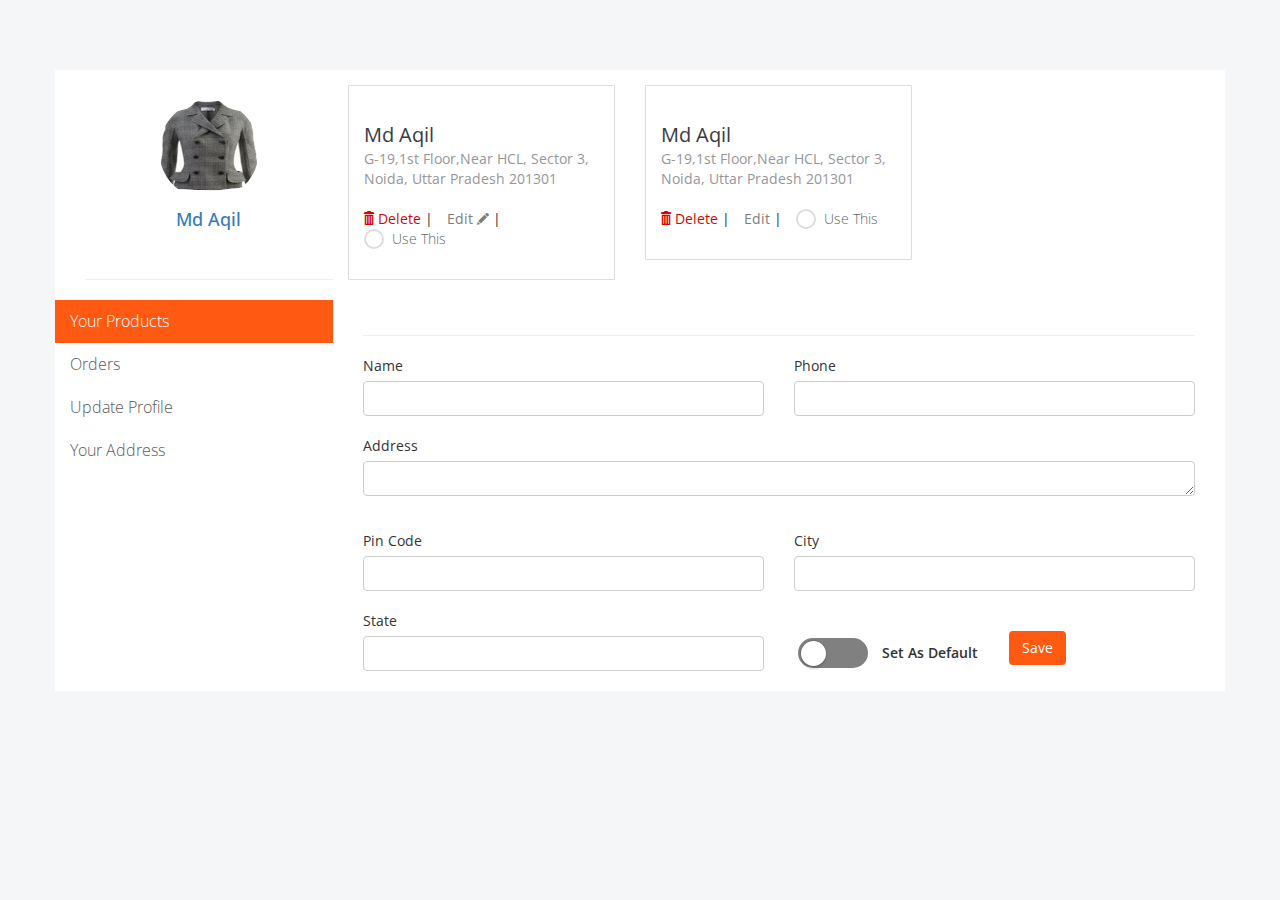
<file: address.html>
<!DOCTYPE html>
<html>
<head>
	<title></title>
	<link href='https://fonts.googleapis.com/css?family=Open+Sans:400,600,700' rel='stylesheet' type='text/css'>

	<link rel="stylesheet" href="css/bootstrap.min.css">
	<link rel="stylesheet" href="aqil-icon/style.css">
	<link rel="stylesheet" href="css/main.css">
</head>
<body>
<h1>&nbsp;</h1>
	
<div class="container" style="background: #fff;">
	<div class="row">
		<aside class="col-md-3 pr0">
			<div class="sidebox">
				<img class="img-circle profile" src="img/produc.png" alt="">
				<h4 class="text-center"><a href="" >Md Aqil</a></h4>
				<br>
				
			<hr>
			<ul class="side-bar">
				<li><a href="admin.html" class="active">Your Products</a></li>
				<li><a href="orders.html">Orders</a></li>
				<li><a href="update-profile.html">Update Profile</a></li>
				<li><a href="address.html">Your Address</a></li>
			</ul>
			</div>
			
		</aside>




		<main class="col-md-9 pl0">

<div class="cd-cart-container empty">
	<a href="#0" class="cd-cart-trigger">
		Cart
		<ul class="count"> <!-- cart items count -->
			<li>0</li>
			<li>0</li>
		</ul> <!-- .count -->
	</a>

	<div class="cd-cart">
		<div class="wrapper">
			<header>
				<h2>Cart</h2>
				<span class="undo">Item removed. <a href="#0">Undo</a></span>
			</header>
			
			<div class="body">
				<ul>
					<!-- products added to the cart will be inserted here using JavaScript -->
				</ul>
			</div>

			<footer>
				<a href="#0" class="checkout btn">Checkout - $<span>0</span></a>
			</footer>
		</div>
	</div> <!-- .cd-cart -->
</div> <!-- cd-cart-container -->
	
			<div class="row addrow">
			<div class="col-md-4">
				<div class="items content">
					<div class="stats">        	
		                <div class="stats-container">
		                    <span class="product_name">Md Aqil</span>    
		                    <p>G-19,1st Floor,Near HCL, Sector 3, Noida, Uttar Pradesh 201301</p>                                            
		                    
		                </div>
		                 <div class="footer-status">
		                      <ul class="list-inline info-pro">
      					      	<li><a href="" class="text-danger"><i class="aqil-icon-trash-f"></i> Delete</a> | </li>
      					      	
      					      	<li><a href="">Edit <small class="aqil-icon-pencil-edit-button"></small> </a>|</li>
      					      	<li>
      					      		<input class="radio-btn" type="radio" id="test2" name="radio-group">
      					      		<label for="test2">Use This</label>
      					      	</li>
      					      </ul>
		                </div>           
		            </div>

				</div>
			</div>
			<div class="col-md-4">
				<div class="items content">
					<div class="stats">        	
		                <div class="stats-container">
		                    <span class="product_name">Md Aqil</span>    
		                    <p>G-19,1st Floor,Near HCL, Sector 3, Noida, Uttar Pradesh 201301</p>                                            
		                    
		                </div>
		                 <div class="footer-status">
		                      <ul class="list-inline info-pro">
      					      	<li><a href="" class="text-danger"><i class="aqil-icon-trash-f"></i> Delete</a> | </li>
      					      	<li><a href=""><small class=""></small> Edit  </a>|</li>
      					      	<li>
      					      		<input class="radio-btn" type="radio" id="test3" name="radio-group">
      					      		<label for="test3">Use This</label>
      					      	</li>
      					      </ul>
		                </div>           
		            </div>

				</div>
			</div>
			</div>

			<div class="form-address">
				<div class="col-md-12">
					<h4>Add New Address</h4>
					<hr class="mt0">
				</div>
				<div class="form-gorup clearfix">
					<div class="col-md-6">
						<label for="">Name</label>
						<input type="text" class="form-control">
					</div>
					<div class="col-md-6">
						<label for="">Phone</label>
						<input type="text" class="form-control">
					</div>

				</div>
				<div class="form-group col-md-12">
					<label for="">Address</label>
					<textarea name="" class="form-control" id="" cols="5"></textarea>
				</div>
				<div class="form-gorup clearfix">
					<div class="col-md-6">
						<label for="">Pin Code</label>
						<input type="text" class="form-control">
					</div>
					<div class="col-md-6">
						<label for="">City</label>
						<input type="text" class="form-control">
					</div>

				</div>
				<div class="form-gorup clearfix">
					<div class="col-md-6">
						<label for="">State</label>
						<input type="text" class="form-control">
					</div>
					<div class="col-md-6 mt20">
						<div class="row">
							<div class="col-md-6">
								<input class="switch" type="checkbox" id="switch" />
								<label for="switch" style="display: inline-block;">Toggle</label>
								<label for="switch" class="sl">Set As Default</label>
							</div>
							<div class="col-md-6">
								<button class="btn btn-theme">Save</button>
							</div>
						</div>
						
					</div>

				</div>
			</div>
		</main>
	</div>
	
</div>

<script src="js/jquery.min.js"></script>
<script src="js/main.js"></script>
<script>
	

	    $('.radio-btn').change(function() {

	        if($(this).prop('checked')) {

	            $(this).parents('.items').addClass('active');

	        } else {
	            $(this).parents('.items').removeClass('active');
	        }
	    });



</script>
</body>
</html>
</file>
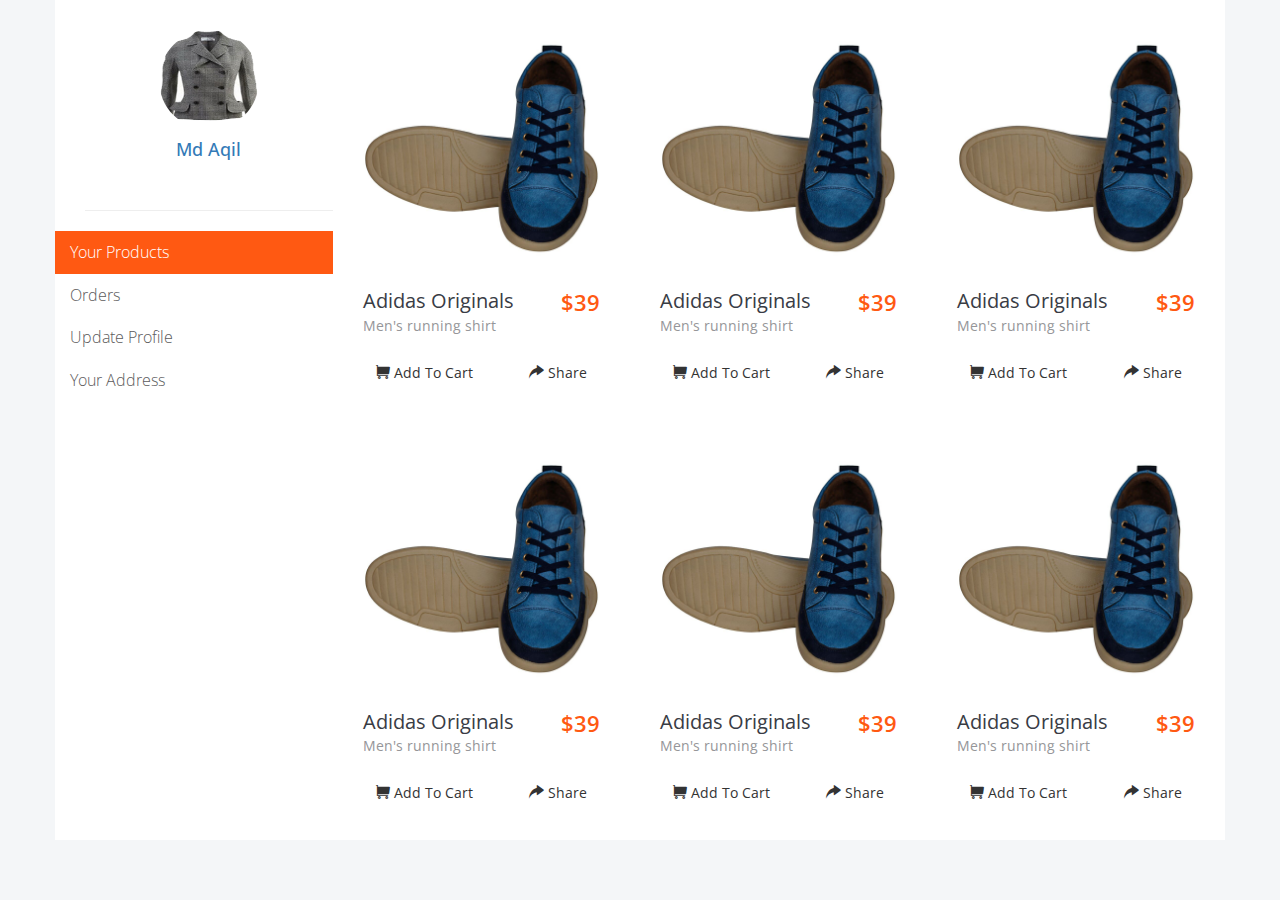
<file: admin.html>
<!DOCTYPE html>
<html>
<head>
	<title></title>
	<link href='https://fonts.googleapis.com/css?family=Open+Sans:400,600,700' rel='stylesheet' type='text/css'>

	<link rel="stylesheet" href="css/bootstrap.min.css">
	<link rel="stylesheet" href="aqil-icon/style.css">
	<link rel="stylesheet" href="css/main.css">
</head>
<body>

	
<div class="container" style="background: #fff;">
	<div class="row">
		<aside class="col-md-3 pr0">
			<div class="sidebox">
				<img class="img-circle profile" src="img/produc.png" alt="">
				<h4 class="text-center"><a href="" >Md Aqil</a></h4>
				<br>
				
			<hr>
			<ul class="side-bar">
				<li><a href="admin.html" class="active">Your Products</a></li>
				<li><a href="orders.html">Orders</a></li>
				<li><a href="update-profile.html">Update Profile</a></li>
				<li><a href="address.html">Your Address</a></li>
			</ul>
			</div>
			
		</aside>




		<main class="col-md-9 pl0">

<div class="cd-cart-container empty">
	<a href="#0" class="cd-cart-trigger">
		Cart
		<ul class="count"> <!-- cart items count -->
			<li>0</li>
			<li>0</li>
		</ul> <!-- .count -->
	</a>

	<div class="cd-cart">
		<div class="wrapper">
			<header>
				<h2>Cart</h2>
				<span class="undo">Item removed. <a href="#0">Undo</a></span>
			</header>
			
			<div class="body">
				<ul>
					<!-- products added to the cart will be inserted here using JavaScript -->
				</ul>
			</div>

			<footer>
				<a href="#0" class="checkout btn">Checkout - $<span>0</span></a>
			</footer>
		</div>
	</div> <!-- .cd-cart -->
</div> <!-- cd-cart-container -->
	
			<div class="row">
					<div class="col-md-4">
						<div class="items content">
							<img src="img/1524220106-2-6.jpeg" alt="">
							<div class="stats">        	
				                <div class="stats-container">
				                    <span class="product_price">$39</span>
				                    <span class="product_name">Adidas Originals</span>    
				                    <p>Men's running shirt</p>                                            
				                    
				                </div>
				                 <div class="footer-status">
				                      	<button class="btn btn-round cd-add-to-cart" data-price="25.99"><i class="aqil-icon-shopping-cart-f"></i>
				                      	Add To Cart</button>

									<button style="float: right;
									   " class="btn btn-round cd-add-to-cart" data-price="25.99">
									    <i class="aqil-icon-share
									"></i> Share</button>
				                </div>           
				            </div>

						</div>
					</div>
						<div class="col-md-4">
							<div class="items content">
								<img src="img/1524220106-2-6.jpeg" alt="">
								<div class="stats">        	
					                <div class="stats-container">
					                    <span class="product_price">$39</span>
					                    <span class="product_name">Adidas Originals</span>    
					                    <p>Men's running shirt</p>                                            
					                    
					                </div>
					                 <div class="footer-status">
					                      	<button class="btn btn-round cd-add-to-cart" data-price="25.99"><i class="aqil-icon-shopping-cart-f"></i>
					                      	Add To Cart</button>

										<button style="float: right;
										   " class="btn btn-round cd-add-to-cart" data-price="25.99">
										    <i class="aqil-icon-share
										"></i> Share</button>
					                </div>           
					            </div>

							</div>
						</div>
							<div class="col-md-4">
								<div class="items content">
									<img src="img/1524220106-2-6.jpeg" alt="">
									<div class="stats">        	
						                <div class="stats-container">
						                    <span class="product_price">$39</span>
						                    <span class="product_name">Adidas Originals</span>    
						                    <p>Men's running shirt</p>                                            
						                    
						                </div>
						                 <div class="footer-status">
						                      	<button class="btn btn-round cd-add-to-cart" data-price="25.99"><i class="aqil-icon-shopping-cart-f"></i>
						                      	Add To Cart</button>

											<button style="float: right;
											   " class="btn btn-round cd-add-to-cart" data-price="25.99">
											    <i class="aqil-icon-share
											"></i> Share</button>
						                </div>           
						            </div>

								</div>
							</div>
								<div class="col-md-4">
									<div class="items content">
										<img src="img/1524220106-2-6.jpeg" alt="">
										<div class="stats">        	
							                <div class="stats-container">
							                    <span class="product_price">$39</span>
							                    <span class="product_name">Adidas Originals</span>    
							                    <p>Men's running shirt</p>                                            
							                    
							                </div>
							                 <div class="footer-status">
							                      	<button class="btn btn-round cd-add-to-cart" data-price="25.99"><i class="aqil-icon-shopping-cart-f"></i>
							                      	Add To Cart</button>

												<button style="float: right;
												   " class="btn btn-round cd-add-to-cart" data-price="25.99">
												    <i class="aqil-icon-share
												"></i> Share</button>
							                </div>           
							            </div>

									</div>
								</div>
									<div class="col-md-4">
										<div class="items content">
											<img src="img/1524220106-2-6.jpeg" alt="">
											<div class="stats">        	
								                <div class="stats-container">
								                    <span class="product_price">$39</span>
								                    <span class="product_name">Adidas Originals</span>    
								                    <p>Men's running shirt</p>                                            
								                    
								                </div>
								                 <div class="footer-status">
								                      	<button class="btn btn-round cd-add-to-cart" data-price="25.99"><i class="aqil-icon-shopping-cart-f"></i>
								                      	Add To Cart</button>

													<button style="float: right;
													   " class="btn btn-round cd-add-to-cart" data-price="25.99">
													    <i class="aqil-icon-share
													"></i> Share</button>
								                </div>           
								            </div>

										</div>
									</div>
										<div class="col-md-4">
											<div class="items content">
												<img src="img/1524220106-2-6.jpeg" alt="">
												<div class="stats">        	
									                <div class="stats-container">
									                    <span class="product_price">$39</span>
									                    <span class="product_name">Adidas Originals</span>    
									                    <p>Men's running shirt</p>                                            
									                    
									                </div>
									                 <div class="footer-status">
									                      	<button class="btn btn-round cd-add-to-cart" data-price="25.99"><i class="aqil-icon-shopping-cart-f"></i>
									                      	Add To Cart</button>

														<button style="float: right;
														   " class="btn btn-round cd-add-to-cart" data-price="25.99">
														    <i class="aqil-icon-share
														"></i> Share</button>
									                </div>           
									            </div>

											</div>
										</div>
			</div>
		</main>
	</div>
	
</div>

<script src="js/jquery.min.js"></script>
<script src="js/main.js"></script>
<script>
	
</script>
</body>
</html>
</file>
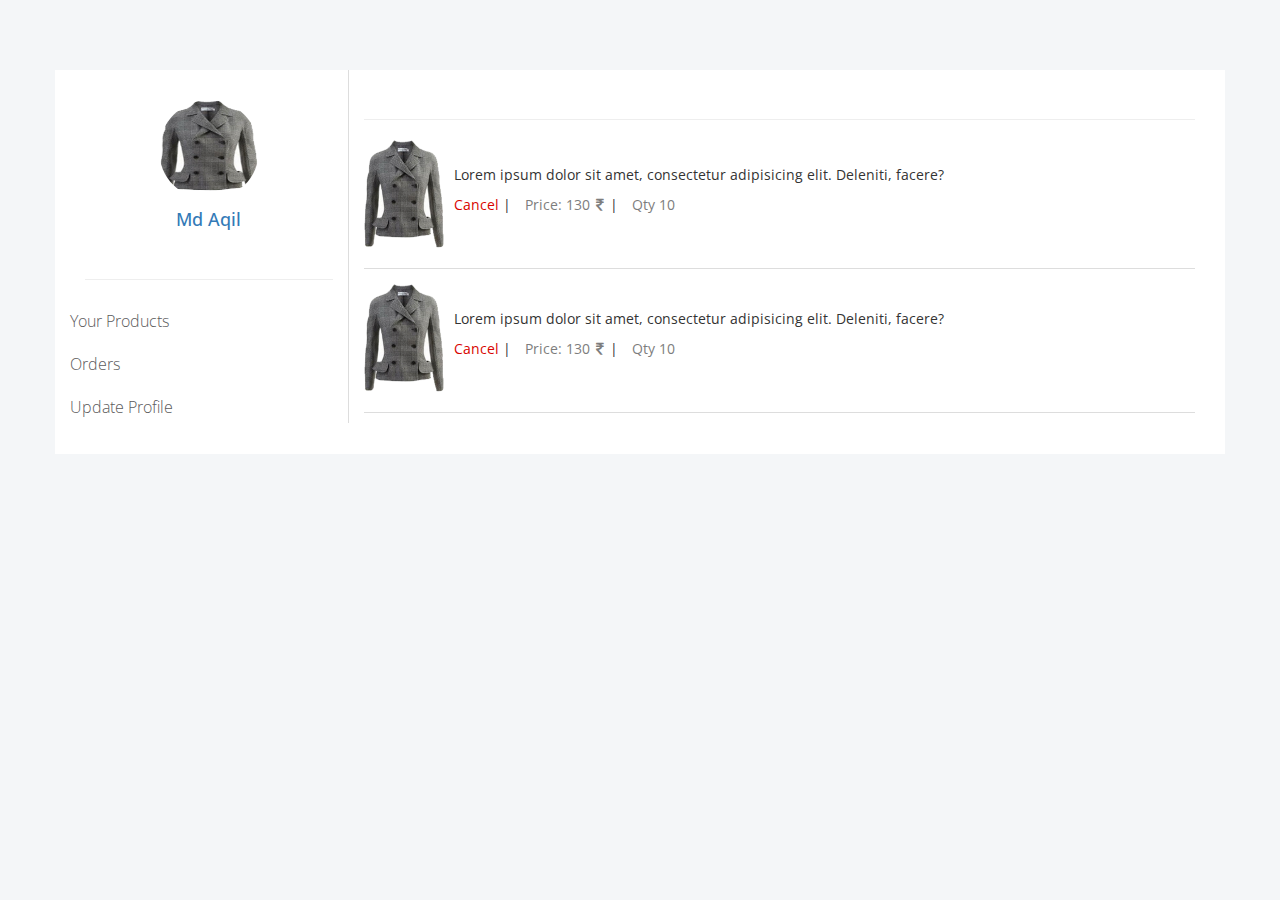
<file: orders.html>
<!DOCTYPE html>
<html>
<head>
	<title></title>
	<link href='https://fonts.googleapis.com/css?family=Open+Sans:400,600,700' rel='stylesheet' type='text/css'>

	<link rel="stylesheet" href="css/bootstrap.min.css">
	<link rel="stylesheet" href="aqil-icon/style.css">
	<link rel="stylesheet" href="css/main.css">
</head>
<body>
<h1>&nbsp;</h1>
	
<div class="container" style="background: #fff;">
	<div class="row">
		<aside class="col-md-3 pr0">
			<div class="sidebox">
				<img class="img-circle profile" src="img/produc.png" alt="">
				<h4 class="text-center"><a href="" >Md Aqil</a></h4>
				<br>
				
			<hr>
			<ul class="side-bar">
				<li><a href="admin.html">Your Products</a></li>
				<li><a href="orders.html">Orders</a></li>
				<li><a href="update-profile.html">Update Profile</a></li>
			</ul>
			</div>
			
		</aside>




		<main class="col-md-9 pl0 bl">

			<div class="">
				<div class="col-md-12 orders">
					<h4 class="">ORDERS</h4>
					<hr class="myhr">
					<ul class="media-list">
					  <li class="media">
					    <div class="media-left">
					      <a href="#">
					        <img class="media-object" src="img/produc.png" width="80" alt="...">
					      </a>
					    </div>
					    <div class="media-body">
					      <h4 class="media-heading">Media heading</h4>
					      <p>Lorem ipsum dolor sit amet, consectetur adipisicing elit. Deleniti, facere?</p>
					      <ul class="list-inline info-pro">
					      	<li><a href="" class="text-danger">Cancel</a> | </li>
					      	<li><a href="">Price: 130 <small class="aqil-icon-rupee-indian"></small> </a>|</li>
					      	<li><a href="">Qty 10</a></li>
					      </ul>
					    </div>
					  </li> 
					   <li class="media">
					    <div class="media-left">
					      <a href="#">
					        <img class="media-object" src="img/produc.png" width="80" alt="...">
					      </a>
					    </div>
					    <div class="media-body">
					      <h4 class="media-heading">Media heading</h4>
					      <p>Lorem ipsum dolor sit amet, consectetur adipisicing elit. Deleniti, facere?</p>
					      <ul class="list-inline info-pro">
					      	<li><a href="" class="text-danger">Cancel</a> | </li>
					      	<li><a href="">Price: 130 <small class="aqil-icon-rupee-indian"></small> </a>|</li>
					      	<li><a href="">Qty 10</a></li>
					      </ul>
					    </div>
					  </li>
					 
					</ul>
					
				</div>
			</div>
		</main>
	</div>
	
</div>

<script src="js/jquery.min.js"></script>
<script src="js/main.js"></script>
<script>
	
</script>
</body>
</html>
</file>
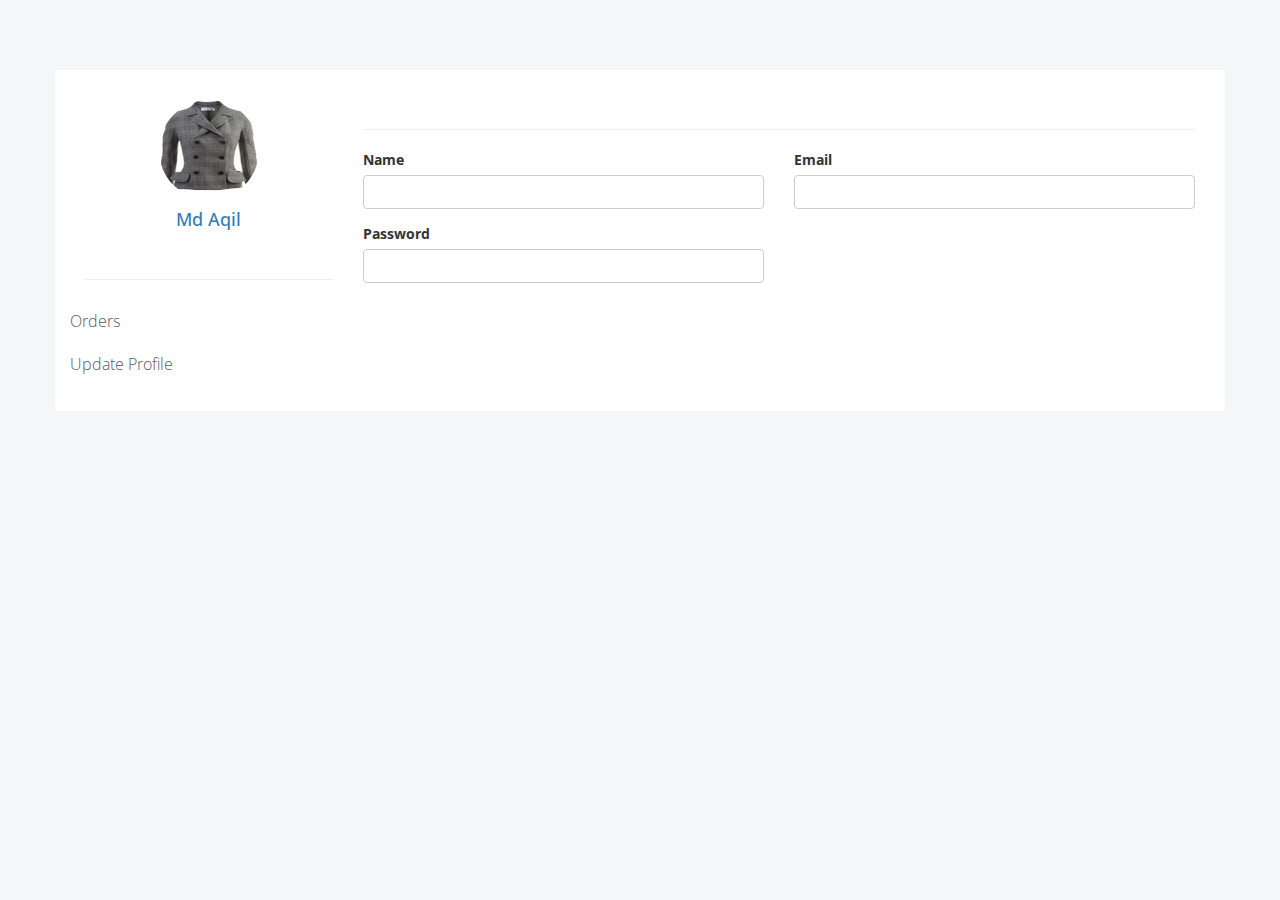
<file: update-profile.html>
<!DOCTYPE html>
<html>
<head>
	<title></title>
	<link href='https://fonts.googleapis.com/css?family=Open+Sans:400,600,700' rel='stylesheet' type='text/css'>

	<link rel="stylesheet" href="css/bootstrap.min.css">
	<link rel="stylesheet" href="aqil-icon/style.css">
	<link rel="stylesheet" href="css/main.css">
</head>
<body>
<h1>&nbsp;</h1>
	
<div class="container" style="background: #fff;">
	<div class="row">
		<aside class="col-md-3 pr0">
			<div class="sidebox">
				<img class="img-circle profile" src="img/produc.png" alt="">
				<h4 class="text-center"><a href="" >Md Aqil</a></h4>
				<br>
				
			<hr>
			<ul class="side-bar">
				<li><a href="orders.html">Orders</a></li>
				<li><a href="update-profile.html">Update Profile</a></li>
			</ul>
			</div>
			
		</aside>




		<main class="col-md-9 pl0">

			<div class="">
				<div class="col-md-12">
					<h4 class="mt20">UPDATE PROFILE</h4>
					<hr class="myhr">
					<div class="row">
						<div class="col-md-6">
							<div class="form-group">
								<label for="">Name</label>
								<input type="text" class="form-control">
							</div>
						</div>
						<div class="col-md-6">
							
							<div class="form-group">
								<label for="">Email</label>
								<input type="text" class="form-control">
							</div>
						</div>
						<div class="col-md-6">
							
							<div class="form-group">
								<label for="">Password</label>
								<input type="text" class="form-control">
							</div>
						</div>
					</div>

				</div>
			</div>
		</main>
	</div>
	
</div>

<script src="js/jquery.min.js"></script>
<script src="js/main.js"></script>
<script>
	
</script>
</body>
</html>
</file>
<file: aqil-icon/style.css>
@font-face {
  font-family: 'aqil-icon';
  src:  url('fonts/aqil-icon.eot?fmhcub');
  src:  url('fonts/aqil-icon.eot?fmhcub#iefix') format('embedded-opentype'),
    url('fonts/aqil-icon.ttf?fmhcub') format('truetype'),
    url('fonts/aqil-icon.woff?fmhcub') format('woff'),
    url('fonts/aqil-icon.svg?fmhcub#aqil-icon') format('svg');
  font-weight: normal;
  font-style: normal;
}

[class^="aqil-icon-"], [class*=" aqil-icon-"] {
  /* use !important to prevent issues with browser extensions that change fonts */
  font-family: 'aqil-icon' !important;
  speak: none;
  font-style: normal;
  font-weight: normal;
  font-variant: normal;
  text-transform: none;
  line-height: 1;

  /* Better Font Rendering =========== */
  -webkit-font-smoothing: antialiased;
  -moz-osx-font-smoothing: grayscale;
}

.aqil-icon-color-picker:before {
  content: "\e996";
}
.aqil-icon-eraser:before {
  content: "\ecc7";
}
.aqil-icon-eraser-o:before {
  content: "\ecc8";
}
.aqil-icon-expand:before {
  content: "\ecc9";
}
.aqil-icon-image:before {
  content: "\ecca";
}
.aqil-icon-list-ol:before {
  content: "\eccb";
}
.aqil-icon-minus:before {
  content: "\eccc";
}
.aqil-icon-mouse-pointer:before {
  content: "\eccd";
}
.aqil-icon-mouse-pointer-o:before {
  content: "\ecce";
}
.aqil-icon-quote-left:before {
  content: "\eccf";
}
.aqil-icon-quote-left2:before {
  content: "\ecd0";
}
.aqil-icon-rotate-left:before {
  content: "\ecd1";
}
.aqil-icon-rotate-right:before {
  content: "\ecd4";
}
.aqil-icon-text-height:before {
  content: "\ecd2";
}
.aqil-icon-tint:before {
  content: "\ecd3";
}
.aqil-icon-pencil-edit-button:before {
  content: "\e993";
}
.aqil-icon-alarm-solid:before {
  content: "\ebfd";
}
.aqil-icon-alert-solid:before {
  content: "\ebfe";
}
.aqil-icon-app-notification-solid:before {
  content: "\ebff";
}
.aqil-icon-block-solid:before {
  content: "\ec00";
}
.aqil-icon-bookmark-solid:before {
  content: "\ec01";
}
.aqil-icon-bug-solid:before {
  content: "\ec02";
}
.aqil-icon-check-double-solid:before {
  content: "\ec03";
}
.aqil-icon-check-solid:before {
  content: "\ec04";
}
.aqil-icon-cloud-disable-solid:before {
  content: "\ec05";
}
.aqil-icon-cloud-download-solid:before {
  content: "\ec06";
}
.aqil-icon-cloud-upload-solid:before {
  content: "\ec07";
}
.aqil-icon-cloud-solid:before {
  content: "\ec08";
}
.aqil-icon-cogwheel-alt-solid:before {
  content: "\ec09";
}
.aqil-icon-cogwheel-solid:before {
  content: "\ec0a";
}
.aqil-icon-copy-solid:before {
  content: "\ec0b";
}
.aqil-icon-cross-solid:before {
  content: "\ec0c";
}
.aqil-icon-cut-solid:before {
  content: "\ec0d";
  color: #364f6b;
}
.aqil-icon-dashboard-solid:before {
  content: "\ec0e";
  color: #364f6b;
}
.aqil-icon-down-alt-solid:before {
  content: "\ec0f";
  color: #364f6b;
}
.aqil-icon-down-solid:before {
  content: "\ec10";
  color: #364f6b;
}
.aqil-icon-airplane-solid:before {
  content: "\ec11";
  color: #364f6b;
}
.aqil-icon-arrival-solid:before {
  content: "\ec12";
  color: #364f6b;
}
.aqil-icon-backpack-solid:before {
  content: "\ec13";
  color: #364f6b;
}
.aqil-icon-bag-trolley-solid:before {
  content: "\ec14";
  color: #364f6b;
}
.aqil-icon-beach-solid:before {
  content: "\ec15";
  color: #364f6b;
}
.aqil-icon-bicycle-solid:before {
  content: "\ec16";
  color: #364f6b;
}
.aqil-icon-cabin-bag-solid:before {
  content: "\ec17";
  color: #364f6b;
}
.aqil-icon-car-solid:before {
  content: "\ec18";
  color: #364f6b;
}
.aqil-icon-compass-solid:before {
  content: "\ec19";
  color: #364f6b;
}
.aqil-icon-cruise-solid:before {
  content: "\ec1a";
  color: #364f6b;
}
.aqil-icon-departure-solid:before {
  content: "\ec1b";
  color: #364f6b;
}
.aqil-icon-direction-solid:before {
  content: "\ec1c";
  color: #364f6b;
}
.aqil-icon-footstep-solid:before {
  content: "\ec1d";
  color: #364f6b;
}
.aqil-icon-forest-solid:before {
  content: "\ec1e";
  color: #364f6b;
}
.aqil-icon-gasoline-solid:before {
  content: "\ec1f";
  color: #364f6b;
}
.aqil-icon-globe-solid:before {
  content: "\ec20";
  color: #364f6b;
}
.aqil-icon-hotel-solid:before {
  content: "\ec21";
  color: #364f6b;
}
.aqil-icon-location-area-solid:before {
  content: "\ec22";
  color: #364f6b;
}
.aqil-icon-location-pin-solid:before {
  content: "\ec23";
  color: #364f6b;
}
.aqil-icon-luggage-solid:before {
  content: "\ec24";
  color: #364f6b;
}
.aqil-icon-american-football-solid:before {
  content: "\ec25";
  color: #364f6b;
}
.aqil-icon-archery-solid:before {
  content: "\ec26";
  color: #364f6b;
}
.aqil-icon-barbell-solid:before {
  content: "\ec27";
  color: #364f6b;
}
.aqil-icon-baseball-bat-solid:before {
  content: "\ec28";
  color: #364f6b;
}
.aqil-icon-baseball-field-solid:before {
  content: "\ec29";
  color: #364f6b;
}
.aqil-icon-baseball-solid:before {
  content: "\ec2a";
  color: #364f6b;
}
.aqil-icon-basket-ring-solid:before {
  content: "\ec2b";
  color: #364f6b;
}
.aqil-icon-basketball-field-solid:before {
  content: "\ec2c";
  color: #364f6b;
}
.aqil-icon-basketball-jersey-solid:before {
  content: "\ec2d";
  color: #364f6b;
}
.aqil-icon-basketball-solid:before {
  content: "\ec2e";
  color: #364f6b;
}
.aqil-icon-billiard-ball-solid:before {
  content: "\ec2f";
  color: #364f6b;
}
.aqil-icon-bowling-ball-solid:before {
  content: "\ec30";
  color: #364f6b;
}
.aqil-icon-boxing-solid:before {
  content: "\ec31";
  color: #364f6b;
}
.aqil-icon-diving-solid:before {
  content: "\ec32";
  color: #364f6b;
}
.aqil-icon-fencing-helmet-solid:before {
  content: "\ec33";
  color: #364f6b;
}
.aqil-icon-fencing-solid:before {
  content: "\ec34";
  color: #364f6b;
}
.aqil-icon-gymnastic-solid:before {
  content: "\ec35";
  color: #364f6b;
}
.aqil-icon-hockey-solid:before {
  content: "\ec36";
  color: #364f6b;
}
.aqil-icon-ice-skate-solid:before {
  content: "\ec37";
  color: #364f6b;
}
.aqil-icon-karate-solid:before {
  content: "\ec38";
  color: #364f6b;
}
.aqil-icon-activity-log-solid:before {
  content: "\ec39";
  color: #364f6b;
}
.aqil-icon-add-friend-solid:before {
  content: "\ec3a";
  color: #364f6b;
}
.aqil-icon-appointment-solid:before {
  content: "\ec3b";
  color: #364f6b;
}
.aqil-icon-authentication-solid:before {
  content: "\ec3c";
  color: #364f6b;
}
.aqil-icon-binocular-disable-solid:before {
  content: "\ec3d";
  color: #364f6b;
}
.aqil-icon-binocular-solid:before {
  content: "\ec3e";
  color: #364f6b;
}
.aqil-icon-bio-solid:before {
  content: "\ec3f";
  color: #364f6b;
}
.aqil-icon-blocked-user-solid:before {
  content: "\ec40";
  color: #364f6b;
}
.aqil-icon-blog-solid:before {
  content: "\ec41";
  color: #364f6b;
}
.aqil-icon-business-account-solid:before {
  content: "\ec42";
  color: #364f6b;
}
.aqil-icon-calendar-add-event-alt-solid:before {
  content: "\ec43";
  color: #364f6b;
}
.aqil-icon-calendar-add-event-solid:before {
  content: "\ec44";
  color: #364f6b;
}
.aqil-icon-calendar-alert-alt-solid:before {
  content: "\ec45";
  color: #364f6b;
}
.aqil-icon-calendar-alert-solid:before {
  content: "\ec46";
  color: #364f6b;
}
.aqil-icon-calendar-alt-solid:before {
  content: "\ec47";
  color: #364f6b;
}
.aqil-icon-calendar-favorite-alt-solid:before {
  content: "\ec48";
  color: #364f6b;
}
.aqil-icon-calendar-favorite-solid:before {
  content: "\ec49";
  color: #364f6b;
}
.aqil-icon-calendar-remove-event-alt-solid:before {
  content: "\ec4a";
  color: #364f6b;
}
.aqil-icon-calendar-remove-event-solid:before {
  content: "\ec4b";
  color: #364f6b;
}
.aqil-icon-solid:before {
  content: "\ec4c";
  color: #364f6b;
}
.aqil-icon-ads-manager-solid:before {
  content: "\ec4d";
  color: #364f6b;
}
.aqil-icon-advertiser-solid:before {
  content: "\ec4e";
  color: #364f6b;
}
.aqil-icon-affiliate-solid:before {
  content: "\ec4f";
  color: #364f6b;
}
.aqil-icon-auto-responder-solid:before {
  content: "\ec50";
  color: #364f6b;
}
.aqil-icon-backlink-solid:before {
  content: "\ec51";
  color: #364f6b;
}
.aqil-icon-banner-exchange-solid:before {
  content: "\ec52";
  color: #364f6b;
}
.aqil-icon-black-hat-solid:before {
  content: "\ec53";
  color: #364f6b;
}
.aqil-icon-boost-solid:before {
  content: "\ec54";
  color: #364f6b;
}
.aqil-icon-bot-solid:before {
  content: "\ec55";
  color: #364f6b;
}
.aqil-icon-canvas-solid:before {
  content: "\ec56";
  color: #364f6b;
}
.aqil-icon-channel-solid:before {
  content: "\ec57";
  color: #364f6b;
}
.aqil-icon-click-solid:before {
  content: "\ec58";
  color: #364f6b;
}
.aqil-icon-conversation-marketing-solid:before {
  content: "\ec59";
  color: #364f6b;
}
.aqil-icon-conversion-rate-solid:before {
  content: "\ec5a";
  color: #364f6b;
}
.aqil-icon-copywriting-solid:before {
  content: "\ec5b";
  color: #364f6b;
}
.aqil-icon-cost-per-click-solid:before {
  content: "\ec5c";
  color: #364f6b;
}
.aqil-icon-cpanel-solid:before {
  content: "\ec5d";
  color: #364f6b;
}
.aqil-icon-crown-alt-solid:before {
  content: "\ec5e";
  color: #364f6b;
}
.aqil-icon-crown-solid:before {
  content: "\ec5f";
  color: #364f6b;
}
.aqil-icon-css-solid:before {
  content: "\ec60";
  color: #364f6b;
}
.aqil-icon-d-glasses-solid:before {
  content: "\ec61";
  color: #364f6b;
}
.aqil-icon-audio-player-solid:before {
  content: "\ec62";
  color: #364f6b;
}
.aqil-icon-audio-solid:before {
  content: "\ec63";
  color: #364f6b;
}
.aqil-icon-back-solid:before {
  content: "\ec64";
  color: #364f6b;
}
.aqil-icon-camera-lens-solid:before {
  content: "\ec65";
  color: #364f6b;
}
.aqil-icon-camera-solid:before {
  content: "\ec66";
  color: #364f6b;
}
.aqil-icon-cassette-solid:before {
  content: "\ec67";
  color: #364f6b;
}
.aqil-icon-cpu-solid:before {
  content: "\ec68";
  color: #364f6b;
}
.aqil-icon-drone-solid:before {
  content: "\ec69";
  color: #364f6b;
}
.aqil-icon-dvd-player-solid:before {
  content: "\ec6a";
  color: #364f6b;
}
.aqil-icon-dvd-solid:before {
  content: "\ec6b";
  color: #364f6b;
}
.aqil-icon-earphone-alt-solid:before {
  content: "\ec6c";
  color: #364f6b;
}
.aqil-icon-earphone-solid:before {
  content: "\ec6d";
  color: #364f6b;
}
.aqil-icon-eject-solid:before {
  content: "\ec6e";
  color: #364f6b;
}
.aqil-icon-film-solid:before {
  content: "\ec6f";
  color: #364f6b;
}
.aqil-icon-flashdisk-solid:before {
  content: "\ec70";
  color: #364f6b;
}
.aqil-icon-flash-solid:before {
  content: "\ec71";
  color: #364f6b;
}
.aqil-icon-gameboy-solid:before {
  content: "\ec72";
  color: #364f6b;
}
.aqil-icon-gamepad-solid:before {
  content: "\ec73";
  color: #364f6b;
}
.aqil-icon-bandage-solid:before {
  content: "\ec74";
  color: #364f6b;
}
.aqil-icon-blood-donation-solid:before {
  content: "\ec75";
  color: #364f6b;
}
.aqil-icon-blood-transfusion-solid:before {
  content: "\ec76";
  color: #364f6b;
}
.aqil-icon-blood-solid:before {
  content: "\ec77";
  color: #364f6b;
}
.aqil-icon-bone-solid:before {
  content: "\ec78";
  color: #364f6b;
}
.aqil-icon-bones-solid:before {
  content: "\ec79";
  color: #364f6b;
}
.aqil-icon-brain-solid:before {
  content: "\ec7a";
  color: #364f6b;
}
.aqil-icon-cardiogram-solid:before {
  content: "\ec7b";
  color: #364f6b;
}
.aqil-icon-dna-solid:before {
  content: "\ec7c";
  color: #364f6b;
}
.aqil-icon-enema-solid:before {
  content: "\ec7d";
  color: #364f6b;
}
.aqil-icon-eye-chart-solid:before {
  content: "\ec7e";
  color: #364f6b;
}
.aqil-icon-flask-solid:before {
  content: "\ec7f";
  color: #364f6b;
}
.aqil-icon-handicap-solid:before {
  content: "\ec80";
  color: #364f6b;
}
.aqil-icon-heart-rate-solid:before {
  content: "\ec81";
  color: #364f6b;
}
.aqil-icon-hiv-ribbon-solid:before {
  content: "\ec82";
  color: #364f6b;
}
.aqil-icon-hospital-sign-solid:before {
  content: "\ec83";
  color: #364f6b;
}
.aqil-icon-hospital-solid:before {
  content: "\ec84";
  color: #364f6b;
}
.aqil-icon-infusion-solid:before {
  content: "\ec85";
  color: #364f6b;
}
.aqil-icon-kidney-solid:before {
  content: "\ec86";
  color: #364f6b;
}
.aqil-icon-apple-solid:before {
  content: "\ec87";
  color: #364f6b;
}
.aqil-icon-asparagus-solid:before {
  content: "\ec88";
  color: #364f6b;
}
.aqil-icon-avocado-solid:before {
  content: "\ec89";
  color: #364f6b;
}
.aqil-icon-banana-solid:before {
  content: "\ec8a";
  color: #364f6b;
}
.aqil-icon-bell-pepper-solid:before {
  content: "\ec8b";
  color: #364f6b;
}
.aqil-icon-biscuit-solid:before {
  content: "\ec8c";
  color: #364f6b;
}
.aqil-icon-bread-solid:before {
  content: "\ec8d";
  color: #364f6b;
}
.aqil-icon-burger-solid:before {
  content: "\ec8e";
  color: #364f6b;
}
.aqil-icon-cake-solid:before {
  content: "\ec8f";
  color: #364f6b;
}
.aqil-icon-carrot-solid:before {
  content: "\ec90";
  color: #364f6b;
}
.aqil-icon-cereal-solid:before {
  content: "\ec91";
  color: #364f6b;
}
.aqil-icon-cheese-solid:before {
  content: "\ec92";
  color: #364f6b;
}
.aqil-icon-chicken-solid:before {
  content: "\ec93";
  color: #364f6b;
}
.aqil-icon-chili-pepper-solid:before {
  content: "\ec94";
  color: #364f6b;
}
.aqil-icon-chocolate-solid:before {
  content: "\ec95";
  color: #364f6b;
}
.aqil-icon-cookie-solid:before {
  content: "\ec96";
  color: #364f6b;
}
.aqil-icon-corn-solid:before {
  content: "\ec97";
  color: #364f6b;
}
.aqil-icon-croissant-solid:before {
  content: "\ec98";
  color: #364f6b;
}
.aqil-icon-donut-solid:before {
  content: "\ec99";
  color: #364f6b;
}
.aqil-icon-egg-solid:before {
  content: "\ec9a";
  color: #364f6b;
}
.aqil-icon-add-contact-solid:before {
  content: "\ec9b";
  color: #364f6b;
}
.aqil-icon-align-center-solid:before {
  content: "\ec9c";
  color: #364f6b;
}
.aqil-icon-align-left-solid:before {
  content: "\ec9d";
  color: #364f6b;
}
.aqil-icon-align-right-solid:before {
  content: "\ec9e";
  color: #364f6b;
}
.aqil-icon-all-inboxes-solid:before {
  content: "\ec9f";
  color: #364f6b;
}
.aqil-icon-antenna-alt-solid:before {
  content: "\eca0";
  color: #364f6b;
}
.aqil-icon-antenna-solid:before {
  content: "\eca1";
  color: #364f6b;
}
.aqil-icon-asterisk-solid:before {
  content: "\eca2";
  color: #364f6b;
}
.aqil-icon-attachment-solid:before {
  content: "\eca3";
  color: #364f6b;
}
.aqil-icon-bluetooth-solid:before {
  content: "\eca4";
  color: #364f6b;
}
.aqil-icon-bold-solid:before {
  content: "\eca5";
  color: #364f6b;
}
.aqil-icon-book-solid:before {
  content: "\eca6";
  color: #364f6b;
}
.aqil-icon-braille-solid:before {
  content: "\eca7";
  color: #364f6b;
}
.aqil-icon-list-ul:before {
  content: "\eca8";
  color: #364f6b;
}
.aqil-icon-call-block-solid:before {
  content: "\eca9";
  color: #364f6b;
}
.aqil-icon-call-solid:before {
  content: "\ecaa";
  color: #364f6b;
}
.aqil-icon-chat-check-double-solid:before {
  content: "\ecab";
  color: #364f6b;
}
.aqil-icon-chat-check-solid:before {
  content: "\ecac";
  color: #364f6b;
}
.aqil-icon-chat-solid:before {
  content: "\ecad";
  color: #364f6b;
}
.aqil-icon-classic-phone-solid:before {
  content: "\ecae";
  color: #364f6b;
}
.aqil-icon-bank-solid:before {
  content: "\ecaf";
  color: #364f6b;
}
.aqil-icon-bar-chart-down-solid:before {
  content: "\ecb0";
  color: #364f6b;
}
.aqil-icon-bar-chart-up-solid:before {
  content: "\ecb1";
  color: #364f6b;
}
.aqil-icon-barcode-solid:before {
  content: "\ecb2";
  color: #364f6b;
}
.aqil-icon-bill-solid:before {
  content: "\ecb3";
  color: #364f6b;
}
.aqil-icon-briefcase-solid:before {
  content: "\ecb4";
  color: #364f6b;
}
.aqil-icon-business-growth-solid:before {
  content: "\ecb5";
}
.aqil-icon-business-law-solid:before {
  content: "\ecb6";
  color: #364f6b;
}
.aqil-icon-business-note-solid:before {
  content: "\ecb7";
  color: #364f6b;
}
.aqil-icon-business-performance-solid:before {
  content: "\ecb8";
}
.aqil-icon-business-plan-solid:before {
  content: "\ecb9";
  color: #364f6b;
}
.aqil-icon-business-strategy-solid:before {
  content: "\ecba";
  color: #364f6b;
}
.aqil-icon-business-to-business-solid:before {
  content: "\ecbb";
  color: #364f6b;
}
.aqil-icon-business-to-consumer-solid:before {
  content: "\ecbc";
  color: #364f6b;
}
.aqil-icon-businessman-solid:before {
  content: "\ecbd";
}
.aqil-icon-businesswoman-solid:before {
  content: "\ecbe";
}
.aqil-icon-cabinet-solid:before {
  content: "\ecbf";
  color: #364f6b;
}
.aqil-icon-calculator-solid:before {
  content: "\ecc0";
  color: #364f6b;
}
.aqil-icon-cctv-solid:before {
  content: "\ecc1";
  color: #364f6b;
}
.aqil-icon-business-growth:before {
  content: "\ecc2";
  color: #364f6b;
}
.aqil-icon-business-law:before {
  content: "\ecc3";
  color: #364f6b;
}
.aqil-icon-business-strategy:before {
  content: "\ecc4";
  color: #364f6b;
}
.aqil-icon-business-to-business:before {
  content: "\ecc5";
  color: #364f6b;
}
.aqil-icon-business-to-consumer:before {
  content: "\ecc6";
  color: #364f6b;
}
.aqil-icon-alarm:before {
  content: "\e9fd";
  color: #364f6b;
}
.aqil-icon-alert:before {
  content: "\e9fe";
  color: #364f6b;
}
.aqil-icon-app-notification:before {
  content: "\e9ff";
  color: #364f6b;
}
.aqil-icon-block:before {
  content: "\ea00";
  color: #364f6b;
}
.aqil-icon-bookmark2:before {
  content: "\ea0b";
  color: #364f6b;
}
.aqil-icon-bug:before {
  content: "\ea63";
  color: #364f6b;
}
.aqil-icon-check-double:before {
  content: "\eb3c";
  color: #364f6b;
}
.aqil-icon-check2:before {
  content: "\eb3d";
  color: #364f6b;
}
.aqil-icon-cloud-disable:before {
  content: "\eb3e";
  color: #364f6b;
}
.aqil-icon-cloud-download:before {
  content: "\eb3f";
  color: #364f6b;
}
.aqil-icon-cloud-upload:before {
  content: "\eb40";
  color: #364f6b;
}
.aqil-icon-cloud3:before {
  content: "\eb41";
  color: #364f6b;
}
.aqil-icon-cogwheel-alt:before {
  content: "\eb42";
  color: #364f6b;
}
.aqil-icon-cogwheel:before {
  content: "\eb43";
  color: #364f6b;
}
.aqil-icon-copy:before {
  content: "\eb44";
  color: #364f6b;
}
.aqil-icon-cross:before {
  content: "\eb45";
  color: #364f6b;
}
.aqil-icon-cut:before {
  content: "\eb46";
  color: #364f6b;
}
.aqil-icon-dashboard2:before {
  content: "\eb47";
  color: #364f6b;
}
.aqil-icon-down-alt:before {
  content: "\eb48";
  color: #364f6b;
}
.aqil-icon-down:before {
  content: "\eb49";
  color: #364f6b;
}
.aqil-icon-airplane:before {
  content: "\eb4a";
  color: #364f6b;
}
.aqil-icon-arrival:before {
  content: "\eb4b";
  color: #364f6b;
}
.aqil-icon-backpack2:before {
  content: "\eb4c";
  color: #364f6b;
}
.aqil-icon-bag-trolley:before {
  content: "\eb4d";
  color: #364f6b;
}
.aqil-icon-beach:before {
  content: "\eb4e";
  color: #364f6b;
}
.aqil-icon-bicycle:before {
  content: "\eb4f";
  color: #364f6b;
}
.aqil-icon-cabin-bag:before {
  content: "\eb50";
  color: #364f6b;
}
.aqil-icon-car2:before {
  content: "\eb51";
  color: #364f6b;
}
.aqil-icon-compass3:before {
  content: "\eb52";
  color: #364f6b;
}
.aqil-icon-cruise:before {
  content: "\eb53";
  color: #364f6b;
}
.aqil-icon-departure:before {
  content: "\eb54";
  color: #364f6b;
}
.aqil-icon-direction2:before {
  content: "\eb55";
  color: #364f6b;
}
.aqil-icon-footstep:before {
  content: "\eb56";
  color: #364f6b;
}
.aqil-icon-forest:before {
  content: "\eb57";
  color: #364f6b;
}
.aqil-icon-gasoline:before {
  content: "\eb58";
  color: #364f6b;
}
.aqil-icon-globe3:before {
  content: "\eb59";
  color: #364f6b;
}
.aqil-icon-hotel:before {
  content: "\eb5a";
  color: #364f6b;
}
.aqil-icon-location-area:before {
  content: "\eb5b";
  color: #364f6b;
}
.aqil-icon-location-pin:before {
  content: "\eb5c";
  color: #364f6b;
}
.aqil-icon-luggage2:before {
  content: "\eb5d";
  color: #364f6b;
}
.aqil-icon-american-football:before {
  content: "\eb5e";
  color: #364f6b;
}
.aqil-icon-archery:before {
  content: "\eb5f";
  color: #364f6b;
}
.aqil-icon-barbell:before {
  content: "\eb60";
  color: #364f6b;
}
.aqil-icon-baseball-bat:before {
  content: "\eb61";
  color: #364f6b;
}
.aqil-icon-baseball-field:before {
  content: "\eb62";
  color: #364f6b;
}
.aqil-icon-baseball2:before {
  content: "\eb63";
  color: #364f6b;
}
.aqil-icon-basket-ring:before {
  content: "\eb64";
  color: #364f6b;
}
.aqil-icon-basketball-field:before {
  content: "\eb65";
  color: #364f6b;
}
.aqil-icon-basketball-jersey:before {
  content: "\eb66";
  color: #364f6b;
}
.aqil-icon-basketball2:before {
  content: "\eb67";
}
.aqil-icon-billiard-ball:before {
  content: "\eb68";
  color: #364f6b;
}
.aqil-icon-bowling-ball:before {
  content: "\eb69";
  color: #364f6b;
}
.aqil-icon-boxing:before {
  content: "\eb6a";
  color: #364f6b;
}
.aqil-icon-diving:before {
  content: "\eb6b";
  color: #364f6b;
}
.aqil-icon-fencing-helmet:before {
  content: "\eb6c";
  color: #364f6b;
}
.aqil-icon-fencing:before {
  content: "\eb6d";
  color: #364f6b;
}
.aqil-icon-gymnastic:before {
  content: "\eb6e";
  color: #364f6b;
}
.aqil-icon-hockey:before {
  content: "\eb6f";
  color: #364f6b;
}
.aqil-icon-ice-skate:before {
  content: "\eb70";
  color: #364f6b;
}
.aqil-icon-karate:before {
  content: "\eb71";
  color: #364f6b;
}
.aqil-icon-activity-log:before {
  content: "\eb72";
  color: #364f6b;
}
.aqil-icon-add-friend:before {
  content: "\eb73";
  color: #364f6b;
}
.aqil-icon-appointment:before {
  content: "\eb74";
  color: #364f6b;
}
.aqil-icon-authentication:before {
  content: "\eb75";
  color: #364f6b;
}
.aqil-icon-binocular-disable:before {
  content: "\eb76";
  color: #364f6b;
}
.aqil-icon-binocular:before {
  content: "\eb77";
  color: #364f6b;
}
.aqil-icon-bio:before {
  content: "\eb78";
  color: #364f6b;
}
.aqil-icon-block-group:before {
  content: "\eb79";
  color: #364f6b;
}
.aqil-icon-blocked-user:before {
  content: "\eb7a";
  color: #364f6b;
}
.aqil-icon-blog:before {
  content: "\eb7b";
  color: #364f6b;
}
.aqil-icon-business-account:before {
  content: "\eb7c";
  color: #364f6b;
}
.aqil-icon-calendar-add-event-alt:before {
  content: "\eb7d";
  color: #364f6b;
}
.aqil-icon-calendar-add-event:before {
  content: "\eb7e";
  color: #364f6b;
}
.aqil-icon-calendar-alert-alt:before {
  content: "\eb7f";
  color: #364f6b;
}
.aqil-icon-calendar-alert:before {
  content: "\eb80";
  color: #364f6b;
}
.aqil-icon-calendar-alt2:before {
  content: "\eb81";
  color: #364f6b;
}
.aqil-icon-calendar-favorite-alt:before {
  content: "\eb82";
  color: #364f6b;
}
.aqil-icon-calendar-favorite:before {
  content: "\eb83";
  color: #364f6b;
}
.aqil-icon-calendar-remove-event-alt:before {
  content: "\eb84";
  color: #364f6b;
}
.aqil-icon-calendar-remove-event:before {
  content: "\eb85";
  color: #364f6b;
}
.aqil-icon-ads-manager:before {
  content: "\eb86";
  color: #364f6b;
}
.aqil-icon-advertiser:before {
  content: "\eb87";
  color: #364f6b;
}
.aqil-icon-affiliate:before {
  content: "\eb88";
  color: #364f6b;
}
.aqil-icon-auto-responder:before {
  content: "\eb89";
  color: #364f6b;
}
.aqil-icon-backlink:before {
  content: "\eb8a";
  color: #364f6b;
}
.aqil-icon-banner-exchange:before {
  content: "\eb8b";
  color: #364f6b;
}
.aqil-icon-black-hat:before {
  content: "\eb8c";
  color: #364f6b;
}
.aqil-icon-boost:before {
  content: "\eb8d";
  color: #364f6b;
}
.aqil-icon-bot:before {
  content: "\eb8e";
  color: #364f6b;
}
.aqil-icon-canvas:before {
  content: "\eb8f";
  color: #364f6b;
}
.aqil-icon-channel:before {
  content: "\eb90";
  color: #364f6b;
}
.aqil-icon-click:before {
  content: "\eb91";
  color: #364f6b;
}
.aqil-icon-conversation-marketing:before {
  content: "\eb92";
  color: #364f6b;
}
.aqil-icon-conversion-rate:before {
  content: "\eb93";
  color: #364f6b;
}
.aqil-icon-copywriting:before {
  content: "\eb94";
  color: #364f6b;
}
.aqil-icon-cost-per-click:before {
  content: "\eb95";
  color: #364f6b;
}
.aqil-icon-cpanel:before {
  content: "\eb96";
  color: #364f6b;
}
.aqil-icon-crown-alt:before {
  content: "\eb97";
  color: #364f6b;
}
.aqil-icon-crown:before {
  content: "\eb98";
  color: #364f6b;
}
.aqil-icon-css:before {
  content: "\eb99";
  color: #364f6b;
}
.aqil-icon-d-glasses:before {
  content: "\eb9a";
  color: #364f6b;
}
.aqil-icon-action-cam:before {
  content: "\eb9b";
  color: #364f6b;
}
.aqil-icon-audio-player:before {
  content: "\eb9c";
  color: #364f6b;
}
.aqil-icon-audio:before {
  content: "\eb9d";
  color: #364f6b;
}
.aqil-icon-back:before {
  content: "\eb9e";
  color: #364f6b;
}
.aqil-icon-camera-lens:before {
  content: "\eb9f";
  color: #364f6b;
}
.aqil-icon-camera:before {
  content: "\eba0";
  color: #364f6b;
}
.aqil-icon-cassette:before {
  content: "\eba1";
  color: #364f6b;
}
.aqil-icon-cpu:before {
  content: "\eba2";
  color: #364f6b;
}
.aqil-icon-drone:before {
  content: "\eba3";
  color: #364f6b;
}
.aqil-icon-dvd-player:before {
  content: "\eba4";
  color: #364f6b;
}
.aqil-icon-dvd:before {
  content: "\eba5";
  color: #364f6b;
}
.aqil-icon-earphone-alt:before {
  content: "\eba6";
  color: #364f6b;
}
.aqil-icon-earphone:before {
  content: "\eba7";
  color: #364f6b;
}
.aqil-icon-eject2:before {
  content: "\eba8";
  color: #364f6b;
}
.aqil-icon-film:before {
  content: "\eba9";
  color: #364f6b;
}
.aqil-icon-flash:before {
  content: "\ebaa";
  color: #364f6b;
}
.aqil-icon-flashdisk:before {
  content: "\ebab";
  color: #364f6b;
}
.aqil-icon-gameboy:before {
  content: "\ebac";
  color: #364f6b;
}
.aqil-icon-gamepad2:before {
  content: "\ebad";
  color: #364f6b;
}
.aqil-icon-bandage2:before {
  content: "\ebae";
  color: #364f6b;
}
.aqil-icon-blood-donation:before {
  content: "\ebaf";
  color: #364f6b;
}
.aqil-icon-blood-transfusion:before {
  content: "\ebb0";
  color: #364f6b;
}
.aqil-icon-blood:before {
  content: "\ebb1";
  color: #364f6b;
}
.aqil-icon-bone:before {
  content: "\ebb2";
  color: #364f6b;
}
.aqil-icon-bones:before {
  content: "\ebb3";
  color: #364f6b;
}
.aqil-icon-brain:before {
  content: "\ebb4";
  color: #364f6b;
}
.aqil-icon-cardiogram:before {
  content: "\ebb5";
  color: #364f6b;
}
.aqil-icon-dna2:before {
  content: "\ebb6";
  color: #364f6b;
}
.aqil-icon-enema:before {
  content: "\ebb7";
  color: #364f6b;
}
.aqil-icon-eye-chart:before {
  content: "\ebb8";
  color: #364f6b;
}
.aqil-icon-flask2:before {
  content: "\ebb9";
  color: #364f6b;
}
.aqil-icon-handicap:before {
  content: "\ebba";
  color: #364f6b;
}
.aqil-icon-heart-rate:before {
  content: "\ebbb";
  color: #364f6b;
}
.aqil-icon-hiv-ribbon:before {
  content: "\ebbc";
  color: #364f6b;
}
.aqil-icon-hospital-sign:before {
  content: "\ebbd";
  color: #364f6b;
}
.aqil-icon-hospital:before {
  content: "\ebbe";
  color: #364f6b;
}
.aqil-icon-infusion:before {
  content: "\ebbf";
  color: #364f6b;
}
.aqil-icon-kidney:before {
  content: "\ebc0";
  color: #364f6b;
}
.aqil-icon-apple2:before {
  content: "\ebc1";
  color: #364f6b;
}
.aqil-icon-asparagus:before {
  content: "\ebc2";
  color: #364f6b;
}
.aqil-icon-avocado:before {
  content: "\ebc3";
  color: #364f6b;
}
.aqil-icon-banana:before {
  content: "\ebc4";
  color: #364f6b;
}
.aqil-icon-bell-pepper:before {
  content: "\ebc5";
  color: #364f6b;
}
.aqil-icon-biscuit:before {
  content: "\ebc6";
  color: #364f6b;
}
.aqil-icon-bread:before {
  content: "\ebc7";
  color: #364f6b;
}
.aqil-icon-burger:before {
  content: "\ebc8";
  color: #364f6b;
}
.aqil-icon-cake:before {
  content: "\ebc9";
  color: #364f6b;
}
.aqil-icon-carrot:before {
  content: "\ebca";
  color: #364f6b;
}
.aqil-icon-cereal:before {
  content: "\ebcb";
  color: #364f6b;
}
.aqil-icon-cheese:before {
  content: "\ebcc";
  color: #364f6b;
}
.aqil-icon-chicken:before {
  content: "\ebcd";
  color: #364f6b;
}
.aqil-icon-chili-pepper:before {
  content: "\ebce";
  color: #364f6b;
}
.aqil-icon-chocolate:before {
  content: "\ebcf";
  color: #364f6b;
}
.aqil-icon-cookie:before {
  content: "\ebd0";
  color: #364f6b;
}
.aqil-icon-corn:before {
  content: "\ebd1";
  color: #364f6b;
}
.aqil-icon-croissant:before {
  content: "\ebd2";
  color: #364f6b;
}
.aqil-icon-donut:before {
  content: "\ebd3";
  color: #364f6b;
}
.aqil-icon-egg2:before {
  content: "\ebd4";
  color: #364f6b;
}
.aqil-icon-add-contact:before {
  content: "\ebd5";
}
.aqil-icon-align-center2:before {
  content: "\ebd6";
  color: #364f6b;
}
.aqil-icon-align-left2:before {
  content: "\ebd7";
  color: #364f6b;
}
.aqil-icon-align-right2:before {
  content: "\ebd8";
  color: #364f6b;
}
.aqil-icon-all-inboxes:before {
  content: "\ebd9";
}
.aqil-icon-antenna-alt:before {
  content: "\ebda";
  color: #364f6b;
}
.aqil-icon-antenna:before {
  content: "\ebdb";
  color: #364f6b;
}
.aqil-icon-asterisk:before {
  content: "\ebdc";
  color: #364f6b;
}
.aqil-icon-attachment3:before {
  content: "\ebdd";
  color: #364f6b;
}
.aqil-icon-bluetooth:before {
  content: "\ebde";
  color: #364f6b;
}
.aqil-icon-bold2:before {
  content: "\ebdf";
  color: #364f6b;
}
.aqil-icon-book2:before {
  content: "\ebe0";
  color: #364f6b;
}
.aqil-icon-braille:before {
  content: "\ebe1";
  color: #364f6b;
}
.aqil-icon-bulleted-list:before {
  content: "\ebe2";
  color: #364f6b;
}
.aqil-icon-call-block:before {
  content: "\ebe3";
  color: #364f6b;
}
.aqil-icon-call:before {
  content: "\ebe4";
  color: #364f6b;
}
.aqil-icon-chat-check-double:before {
  content: "\ebe5";
  color: #364f6b;
}
.aqil-icon-chat-check:before {
  content: "\ebe6";
  color: #364f6b;
}
.aqil-icon-chat3:before {
  content: "\ebe7";
  color: #364f6b;
}
.aqil-icon-classic-phone:before {
  content: "\ebe8";
  color: #364f6b;
}
.aqil-icon-bank:before {
  content: "\ebe9";
  color: #364f6b;
}
.aqil-icon-bar-chart-down:before {
  content: "\ebea";
  color: #364f6b;
}
.aqil-icon-bar-chart-up:before {
  content: "\ebeb";
  color: #364f6b;
}
.aqil-icon-barcode:before {
  content: "\ebec";
  color: #364f6b;
}
.aqil-icon-bill:before {
  content: "\ebed";
  color: #364f6b;
}
.aqil-icon-briefcase2:before {
  content: "\ebee";
  color: #364f6b;
}
.aqil-icon-business-growth2:before {
  content: "\ebef";
  color: #364f6b;
}
.aqil-icon-business-law2:before {
  content: "\ebf0";
  color: #364f6b;
}
.aqil-icon-business-note:before {
  content: "\ebf1";
  color: #364f6b;
}
.aqil-icon-business-performance:before {
  content: "\ebf2";
  color: #364f6b;
}
.aqil-icon-business-plan:before {
  content: "\ebf3";
  color: #364f6b;
}
.aqil-icon-business-strategy2:before {
  content: "\ebf4";
  color: #364f6b;
}
.aqil-icon-business-to-business2:before {
  content: "\ebf5";
  color: #364f6b;
}
.aqil-icon-business-to-consumer2:before {
  content: "\ebf6";
  color: #364f6b;
}
.aqil-icon-cabinet:before {
  content: "\ebf9";
  color: #364f6b;
}
.aqil-icon-calculator2:before {
  content: "\ebfa";
  color: #364f6b;
}
.aqil-icon-cctv:before {
  content: "\ebfb";
  color: #364f6b;
}
.aqil-icon-geek-pack-boy:before {
  content: "\ebfc";
}
.aqil-icon-map-marker-f:before {
  content: "\e9c8";
}
.aqil-icon-tele-phone-f:before {
  content: "\e9fc";
}
.aqil-icon-document-with-pen:before {
  content: "\e959";
}
.aqil-icon-excel:before {
  content: "\e95f";
}
.aqil-icon-law:before {
  content: "\e960";
}
.aqil-icon-stamp:before {
  content: "\e961";
}
.aqil-icon-web-domain:before {
  content: "\e9fb";
}
.aqil-icon-associate-Creative-Director .path1:before {
  content: "\e987";
  color: rgb(255, 255, 255);
}
.aqil-icon-associate-Creative-Director .path2:before {
  content: "\e98a";
  margin-left: -0.8212890625em;
  color: rgb(0, 0, 0);
}
.aqil-icon-associate-Creative-Director .path3:before {
  content: "\e999";
  margin-left: -0.8212890625em;
  color: rgb(255, 255, 255);
}
.aqil-icon-associate-Creative-Director .path4:before {
  content: "\e9af";
  margin-left: -0.8212890625em;
  color: rgb(0, 0, 0);
}
.aqil-icon-associate-Creative-Director .path5:before {
  content: "\e9cc";
  margin-left: -0.8212890625em;
  color: rgb(255, 255, 255);
}
.aqil-icon-associate-Creative-Director .path6:before {
  content: "\e9d2";
  margin-left: -0.8212890625em;
  color: rgb(0, 0, 0);
}
.aqil-icon-associate-Creative-Director .path7:before {
  content: "\ea0e";
  margin-left: -0.8212890625em;
  color: rgb(0, 0, 0);
}
.aqil-icon-associate-Creative-Director .path8:before {
  content: "\eb18";
  margin-left: -0.8212890625em;
  color: rgb(0, 0, 0);
}
.aqil-icon-associate-Creative-Director .path9:before {
  content: "\eb34";
  margin-left: -0.8212890625em;
  color: rgb(0, 0, 0);
}
.aqil-icon-associate-Creative-Director .path10:before {
  content: "\eb35";
  margin-left: -0.8212890625em;
  color: rgb(0, 0, 0);
}
.aqil-icon-associate-Creative-Director .path11:before {
  content: "\eb36";
  margin-left: -0.8212890625em;
  color: rgb(0, 0, 0);
}
.aqil-icon-associate-Creative-Director .path12:before {
  content: "\eb37";
  margin-left: -0.8212890625em;
  color: rgb(0, 0, 0);
}
.aqil-icon-associate-Creative-Director .path13:before {
  content: "\eb38";
  margin-left: -0.8212890625em;
  color: rgb(0, 0, 0);
}
.aqil-icon-associate-Creative-Director .path14:before {
  content: "\eb39";
  margin-left: -0.8212890625em;
  color: rgb(0, 0, 0);
}
.aqil-icon-associate-Creative-Director .path15:before {
  content: "\eb3a";
  margin-left: -0.8212890625em;
  color: rgb(88, 88, 88);
}
.aqil-icon-associate-Creative-Director .path16:before {
  content: "\eb3b";
  margin-left: -0.8212890625em;
  color: rgb(0, 0, 0);
}
.aqil-icon-google-plus-logo:before {
  content: "\e966";
}
.aqil-icon-instagram-fill:before {
  content: "\e964";
}
.aqil-icon-instagram-half-fill:before {
  content: "\e965";
}
.aqil-icon-associate-creativedirector-o:before {
  content: "\e900";
}
.aqil-icon-creative-director-o:before {
  content: "\e901";
}
.aqil-icon-interaction-designer-o:before {
  content: "\e902";
}
.aqil-icon-project-manager-o:before {
  content: "\e903";
}
.aqil-icon-researcher-o:before {
  content: "\e904";
}
.aqil-icon-visual-designer-o:before {
  content: "\e905";
}
.aqil-icon-mobile2:before {
  content: "\e000";
}
.aqil-icon-book-open:before {
  content: "\e00b";
}
.aqil-icon-browser2:before {
  content: "\e00c";
}
.aqil-icon-presentation2:before {
  content: "\e00e";
}
.aqil-icon-picture2:before {
  content: "\e00f";
}
.aqil-icon-pictures2:before {
  content: "\e010";
}
.aqil-icon-video2:before {
  content: "\e011";
}
.aqil-icon-camera2:before {
  content: "\e012";
}
.aqil-icon-printer2:before {
  content: "\e013";
}
.aqil-icon-toolbox:before {
  content: "\e014";
}
.aqil-icon-briefcase:before {
  content: "\e015";
}
.aqil-icon-wallet2:before {
  content: "\e016";
}
.aqil-icon-gift2:before {
  content: "\e017";
}
.aqil-icon-bargraph:before {
  content: "\e018";
}
.aqil-icon-adjustments:before {
  content: "\e01d";
}
.aqil-icon-ribbon:before {
  content: "\e01e";
}
.aqil-icon-hourglass2:before {
  content: "\e01f";
}
.aqil-icon-megaphone2:before {
  content: "\e021";
}
.aqil-icon-gears2:before {
  content: "\e02b";
}
.aqil-icon-key2:before {
  content: "\e02c";
}
.aqil-icon-paperclip2:before {
  content: "\e02d";
}
.aqil-icon-attachment2:before {
  content: "\e02e";
}
.aqil-icon-pricetags2:before {
  content: "\e02f";
}
.aqil-icon-layers2:before {
  content: "\e031";
}
.aqil-icon-pencil3:before {
  content: "\e032";
}
.aqil-icon-mic2:before {
  content: "\e03a";
}
.aqil-icon-strategy:before {
  content: "\e03b";
}
.aqil-icon-profile-male:before {
  content: "\e040";
}
.aqil-icon-profile-female2:before {
  content: "\e041";
}
.aqil-icon-bike:before {
  content: "\e042";
}
.aqil-icon-wine2:before {
  content: "\e043";
}
.aqil-icon-hotairballoon2:before {
  content: "\e044";
}
.aqil-icon-genius:before {
  content: "\e046";
}
.aqil-icon-upload2:before {
  content: "\e04c";
}
.aqil-icon-download2:before {
  content: "\e04d";
}
.aqil-icon-target2:before {
  content: "\e04e";
}
.aqil-icon-hazardous:before {
  content: "\e04f";
}
.aqil-icon-speedometer3:before {
  content: "\e051";
}
.aqil-icon-global:before {
  content: "\e052";
}
.aqil-icon-compass2:before {
  content: "\e053";
}
.aqil-icon-lifesaver:before {
  content: "\e054";
}
.aqil-icon-clock2:before {
  content: "\e055";
}
.aqil-icon-aperture:before {
  content: "\e056";
}
.aqil-icon-quote:before {
  content: "\e057";
}
.aqil-icon-scope:before {
  content: "\e058";
}
.aqil-icon-alarmclock2:before {
  content: "\e059";
}
.aqil-icon-refresh:before {
  content: "\e05a";
}
.aqil-icon-happy2:before {
  content: "\e05b";
}
.aqil-icon-sad2:before {
  content: "\e05c";
}
.aqil-icon-cloud-storage-download:before {
  content: "\e906";
}
.aqil-icon-play-button-0:before {
  content: "\e907";
}
.aqil-icon-play-button:before {
  content: "\e908";
}
.aqil-icon-payment-method:before {
  content: "\e909";
}
.aqil-icon-add:before {
  content: "\e90a";
}
.aqil-icon-alarmclock:before {
  content: "\e90b";
}
.aqil-icon-attachment:before {
  content: "\e90c";
}
.aqil-icon-bag:before {
  content: "\e90d";
}
.aqil-icon-product-box:before {
  content: "\e90e";
}
.aqil-icon-product-box-o:before {
  content: "\e90f";
}
.aqil-icon-browser:before {
  content: "\e910";
}
.aqil-icon-angle-right2:before {
  content: "\e911";
}
.aqil-icon-angle-right3:before {
  content: "\e912";
}
.aqil-icon-caret-left2:before {
  content: "\e913";
}
.aqil-icon-caret-right2:before {
  content: "\e914";
}
.aqil-icon-question-mark:before {
  content: "\e915";
}
.aqil-icon-confused:before {
  content: "\e916";
}
.aqil-icon-india-gate:before {
  content: "\e917";
}
.aqil-icon-india-map:before {
  content: "\e918";
}
.aqil-icon-qutab-minar:before {
  content: "\e919";
}
.aqil-icon-taj-mahal:before {
  content: "\e91a";
}
.aqil-icon-camera3:before {
  content: "\e91b";
}
.aqil-icon-chat:before {
  content: "\e91c";
}
.aqil-icon-clock:before {
  content: "\e91d";
}
.aqil-icon-close-envelope:before {
  content: "\e91e";
}
.aqil-icon-coding:before {
  content: "\e91f";
}
.aqil-icon-down-arrow:before {
  content: "\e920";
}
.aqil-icon-download3:before {
  content: "\e921";
}
.aqil-icon-category:before {
  content: "\e922";
}
.aqil-icon-earth:before {
  content: "\e923";
}
.aqil-icon-envelope3:before {
  content: "\e924";
}
.aqil-icon-error-circle:before {
  content: "\e925";
}
.aqil-icon-facebook2:before {
  content: "\e926";
}
.aqil-icon-gears:before {
  content: "\e929";
}
.aqil-icon-globe:before {
  content: "\e92a";
}
.aqil-icon-googleplus2:before {
  content: "\e92c";
}
.aqil-icon-happy:before {
  content: "\e92d";
}
.aqil-icon-heart3:before {
  content: "\e92e";
}
.aqil-icon-hotairballoon:before {
  content: "\e92f";
}
.aqil-icon-key3:before {
  content: "\e930";
}
.aqil-icon-launch-in-web:before {
  content: "\e931";
}
.aqil-icon-layers:before {
  content: "\e932";
}
.aqil-icon-linkedin2:before {
  content: "\e933";
}
.aqil-icon-uniE934:before {
  content: "\e934";
}
.aqil-icon-logistics-delivery-truck-in-movement:before {
  content: "\e935";
}
.aqil-icon-magic:before {
  content: "\e936";
}
.aqil-icon-management:before {
  content: "\e937";
}
.aqil-icon-map-pin:before {
  content: "\e938";
}
.aqil-icon-messenger:before {
  content: "\e939";
}
.aqil-icon-mobile:before {
  content: "\e93a";
}
.aqil-icon-noun_1081616_cc:before {
  content: "\e93b";
}
.aqil-icon-noun_1081623_cc:before {
  content: "\e93c";
}
.aqil-icon-noun_1342450_cc:before {
  content: "\e93d";
}
.aqil-icon-paperclip:before {
  content: "\e93e";
}
.aqil-icon-pencil2:before {
  content: "\e93f";
}
.aqil-icon-pencil22:before {
  content: "\e940";
}
.aqil-icon-picture3:before {
  content: "\e941";
}
.aqil-icon-pinterest2:before {
  content: "\e942";
}
.aqil-icon-plus-circle:before {
  content: "\e944";
}
.aqil-icon-presentation:before {
  content: "\e945";
}
.aqil-icon-pricetags:before {
  content: "\e946";
}
.aqil-icon-profile-female:before {
  content: "\e947";
}
.aqil-icon-profits:before {
  content: "\e948";
}
.aqil-icon-rocket2:before {
  content: "\e949";
}
.aqil-icon-rocket-right:before {
  content: "\e94a";
}
.aqil-icon-round-robot:before {
  content: "\e94b";
}
.aqil-icon-rss:before {
  content: "\e94c";
}
.aqil-icon-sad:before {
  content: "\e94d";
}
.aqil-icon-send:before {
  content: "\e94e";
}
.aqil-icon-send-message-button:before {
  content: "\e94f";
}
.aqil-icon-share2:before {
  content: "\e950";
}
.aqil-icon-share-o:before {
  content: "\e951";
}
.aqil-icon-shopping-bag-o:before {
  content: "\e952";
}
.aqil-icon-speedometer-1:before {
  content: "\e953";
}
.aqil-icon-speedometer:before {
  content: "\e954";
}
.aqil-icon-trash2:before {
  content: "\e956";
}
.aqil-icon-upload-0:before {
  content: "\e95a";
}
.aqil-icon-video:before {
  content: "\e95b";
}
.aqil-icon-video-tutorial:before {
  content: "\e95c";
}
.aqil-icon-video-tutorials-on-laptop-screen:before {
  content: "\e95d";
}
.aqil-icon-wallet:before {
  content: "\e95e";
}
.aqil-icon-package-return:before {
  content: "\e962";
}
.aqil-icon-rupee-indian:before {
  content: "\e963";
}
.aqil-icon-website-design-symbol:before {
  content: "\e967";
}
.aqil-icon-wine:before {
  content: "\e96a";
}
.aqil-icon-wordpress2:before {
  content: "\e96b";
}
.aqil-icon-world-location:before {
  content: "\e96c";
}
.aqil-icon-youtube2:before {
  content: "\e96d";
}
.aqil-icon-eye:before {
  content: "\e96f";
}
.aqil-icon-chat-o:before {
  content: "\e970";
}
.aqil-icon-noun_538248_cc:before {
  content: "\e972";
}
.aqil-icon-rocket-o:before {
  content: "\e973";
}
.aqil-icon-admin-with-cogwheels:before {
  content: "\e975";
}
.aqil-icon-notification:before {
  content: "\e976";
}
.aqil-icon-notification-o:before {
  content: "\e977";
}
.aqil-icon-warehouse:before {
  content: "\e978";
}
.aqil-icon-three-man:before {
  content: "\e979";
}
.aqil-icon-megaphone:before {
  content: "\e97a";
}
.aqil-icon-graph:before {
  content: "\e97b";
}
.aqil-icon-arrow-square-right:before {
  content: "\e97c";
}
.aqil-icon-arrow-square-left:before {
  content: "\e97d";
}
.aqil-icon-arrow-square-down:before {
  content: "\e97e";
}
.aqil-icon-arrow-square-up:before {
  content: "\e97f";
}
.aqil-icon-magnifier:before {
  content: "\e980";
}
.aqil-icon-align-center:before {
  content: "\e981";
}
.aqil-icon-align-justify:before {
  content: "\e982";
}
.aqil-icon-align-left:before {
  content: "\e983";
}
.aqil-icon-align-right:before {
  content: "\e984";
}
.aqil-icon-amazon:before {
  content: "\e985";
}
.aqil-icon-anchor:before {
  content: "\e986";
}
.aqil-icon-angle-left:before {
  content: "\e988";
}
.aqil-icon-angle-right:before {
  content: "\e989";
}
.aqil-icon-apple:before {
  content: "\e98b";
}
.aqil-icon-arrow-bottom:before {
  content: "\e98c";
}
.aqil-icon-arrow-bottom-circle:before {
  content: "\e98d";
}
.aqil-icon-arrow-down-left:before {
  content: "\e98e";
}
.aqil-icon-arrow-down-right:before {
  content: "\e98f";
}
.aqil-icon-arrow-down-sm:before {
  content: "\e990";
}
.aqil-icon-arrow-left:before {
  content: "\e991";
}
.aqil-icon-arrow-left-circle:before {
  content: "\e992";
}
.aqil-icon-arrow-right:before {
  content: "\e994";
}
.aqil-icon-arrow-right-circle:before {
  content: "\e995";
}
.aqil-icon-arrows-corners:before {
  content: "\e997";
}
.aqil-icon-arrows-fullscreen:before {
  content: "\e998";
}
.aqil-icon-arrows-v:before {
  content: "\e99a";
}
.aqil-icon-arrow-top:before {
  content: "\e99b";
}
.aqil-icon-arrow-top-circle:before {
  content: "\e99c";
}
.aqil-icon-arrow-top-left:before {
  content: "\e99d";
}
.aqil-icon-arrow-top-right:before {
  content: "\e99e";
}
.aqil-icon-arrow-top-sm:before {
  content: "\e99f";
}
.aqil-icon-attachement:before {
  content: "\e9a0";
}
.aqil-icon-backpack:before {
  content: "\e9a1";
}
.aqil-icon-backward:before {
  content: "\e9a2";
}
.aqil-icon-backward-f:before {
  content: "\e9a3";
}
.aqil-icon-balloon:before {
  content: "\e9a4";
}
.aqil-icon-bandage:before {
  content: "\e9a5";
}
.aqil-icon-bar-chart:before {
  content: "\e9a6";
}
.aqil-icon-baseball:before {
  content: "\e9a7";
}
.aqil-icon-basketball:before {
  content: "\e9a8";
}
.aqil-icon-battery-charging:before {
  content: "\e9a9";
}
.aqil-icon-battery-empty:before {
  content: "\e9aa";
}
.aqil-icon-battery-full:before {
  content: "\e9ab";
}
.aqil-icon-battery-quarter:before {
  content: "\e9ac";
}
.aqil-icon-battery-two-quarter:before {
  content: "\e9ad";
}
.aqil-icon-beer:before {
  content: "\e9ae";
}
.aqil-icon-behance-square:before {
  content: "\e9b1";
}
.aqil-icon-bell-off-f:before {
  content: "\e9b5";
}
.aqil-icon-birthday-cake:before {
  content: "\e9b6";
}
.aqil-icon-bold:before {
  content: "\e9b7";
}
.aqil-icon-book:before {
  content: "\e9b8";
}
.aqil-icon-bookmark:before {
  content: "\e9b9";
}
.aqil-icon-bookmark-f:before {
  content: "\e9ba";
}
.aqil-icon-box-o:before {
  content: "\e9bb";
}
.aqil-icon-box:before {
  content: "\e9bc";
}
.aqil-icon-brightness:before {
  content: "\e9bd";
}
.aqil-icon-brightness-down:before {
  content: "\e9be";
}
.aqil-icon-brightness-up:before {
  content: "\e9bf";
}
.aqil-icon-brush:before {
  content: "\e9c0";
}
.aqil-icon-bus:before {
  content: "\e9c1";
}
.aqil-icon-cactus:before {
  content: "\e9c2";
}
.aqil-icon-calculator:before {
  content: "\e9c3";
}
.aqil-icon-calendar:before {
  content: "\e9c4";
}
.aqil-icon-calendar-alt:before {
  content: "\e9c5";
}
.aqil-icon-uniE9C6:before {
  content: "\e9c6";
}
.aqil-icon-uniE9C7:before {
  content: "\e9c7";
}
.aqil-icon-camera-alt:before {
  content: "\e9c9";
}
.aqil-icon-candle:before {
  content: "\e9ca";
}
.aqil-icon-car:before {
  content: "\e9cb";
}
.aqil-icon-caret-down-circle:before {
  content: "\e9cd";
}
.aqil-icon-caret-left:before {
  content: "\e9ce";
}
.aqil-icon-caret-left-circle:before {
  content: "\e9cf";
}
.aqil-icon-caret-right:before {
  content: "\e9d0";
}
.aqil-icon-caret-right-circle:before {
  content: "\e9d1";
}
.aqil-icon-caret-top-circle:before {
  content: "\e9d3";
}
.aqil-icon-castle:before {
  content: "\e9d4";
}
.aqil-icon-check:before {
  content: "\e9d5";
}
.aqil-icon-chess:before {
  content: "\e9d6";
}
.aqil-icon-close:before {
  content: "\e9d7";
}
.aqil-icon-cloud:before {
  content: "\e9d8";
}
.aqil-icon-cloud-f:before {
  content: "\e9d9";
}
.aqil-icon-code:before {
  content: "\e9da";
}
.aqil-icon-coffee-alt:before {
  content: "\e9db";
}
.aqil-icon-coffee-cup:before {
  content: "\e9dc";
}
.aqil-icon-coffee-cup-f:before {
  content: "\e9dd";
}
.aqil-icon-cog:before {
  content: "\e9de";
}
.aqil-icon-cog-f:before {
  content: "\e9df";
}
.aqil-icon-cogs-f:before {
  content: "\e9e3";
}
.aqil-icon-compass:before {
  content: "\e9e4";
}
.aqil-icon-computer:before {
  content: "\e9e5";
}
.aqil-icon-computer-alt:before {
  content: "\e9e6";
}
.aqil-icon-credit-card:before {
  content: "\e9e7";
}
.aqil-icon-credit-card-f:before {
  content: "\e9e8";
}
.aqil-icon-css3:before {
  content: "\e9e9";
}
.aqil-icon-cutlery:before {
  content: "\e9ea";
}
.aqil-icon-cutter:before {
  content: "\e9eb";
}
.aqil-icon-dashboard:before {
  content: "\e9ec";
}
.aqil-icon-dashboard-f:before {
  content: "\e9ed";
}
.aqil-icon-database:before {
  content: "\e9ee";
}
.aqil-icon-deejay:before {
  content: "\e9ef";
}
.aqil-icon-digg:before {
  content: "\e9f0";
}
.aqil-icon-direction:before {
  content: "\e9f1";
}
.aqil-icon-direction-f:before {
  content: "\e9f2";
}
.aqil-icon-directions:before {
  content: "\e9f3";
}
.aqil-icon-directions-f:before {
  content: "\e9f4";
}
.aqil-icon-disc:before {
  content: "\e9f5";
}
.aqil-icon-dna:before {
  content: "\e9f6";
}
.aqil-icon-document:before {
  content: "\e9f7";
}
.aqil-icon-document-f:before {
  content: "\e9f8";
}
.aqil-icon-download:before {
  content: "\e9f9";
}
.aqil-icon-uniE9FA:before {
  content: "\e9fa";
}
.aqil-icon-dribbble-square:before {
  content: "\ea02";
}
.aqil-icon-dropbox:before {
  content: "\ea03";
}
.aqil-icon-egg:before {
  content: "\ea04";
}
.aqil-icon-egg-f:before {
  content: "\ea05";
}
.aqil-icon-eggs:before {
  content: "\ea06";
}
.aqil-icon-eject:before {
  content: "\ea07";
}
.aqil-icon-eject-f:before {
  content: "\ea08";
}
.aqil-icon-envelope:before {
  content: "\ea09";
}
.aqil-icon-envelope-f:before {
  content: "\ea0a";
}
.aqil-icon-uniEA0C:before {
  content: "\ea0c";
}
.aqil-icon-envelope-open-f:before {
  content: "\ea0d";
}
.aqil-icon-eye-cross:before {
  content: "\ea0f";
}
.aqil-icon-facebook:before {
  content: "\ea10";
}
.aqil-icon-feather-pen:before {
  content: "\ea13";
}
.aqil-icon-female:before {
  content: "\ea14";
}
.aqil-icon-file-o:before {
  content: "\ea15";
}
.aqil-icon-files:before {
  content: "\ea16";
}
.aqil-icon-fingerprint:before {
  content: "\ea17";
}
.aqil-icon-fish:before {
  content: "\ea18";
}
.aqil-icon-flag:before {
  content: "\ea19";
}
.aqil-icon-flag-f:before {
  content: "\ea1a";
}
.aqil-icon-flame:before {
  content: "\ea1b";
}
.aqil-icon-flashlight-off:before {
  content: "\ea1c";
}
.aqil-icon-flashlight-on:before {
  content: "\ea1d";
}
.aqil-icon-flask:before {
  content: "\ea1e";
}
.aqil-icon-flask-alt:before {
  content: "\ea1f";
}
.aqil-icon-flickr-square:before {
  content: "\ea22";
}
.aqil-icon-flower:before {
  content: "\ea23";
}
.aqil-icon-folder:before {
  content: "\ea24";
}
.aqil-icon-folder-f:before {
  content: "\ea25";
}
.aqil-icon-font:before {
  content: "\ea26";
}
.aqil-icon-football:before {
  content: "\ea27";
}
.aqil-icon-forward:before {
  content: "\ea28";
}
.aqil-icon-forward-f:before {
  content: "\ea29";
}
.aqil-icon-gamepad:before {
  content: "\ea2a";
}
.aqil-icon-gamepad-retro:before {
  content: "\ea2b";
}
.aqil-icon-ghost:before {
  content: "\ea2c";
}
.aqil-icon-ghost-f:before {
  content: "\ea2d";
}
.aqil-icon-gift:before {
  content: "\ea2e";
}
.aqil-icon-github:before {
  content: "\ea2f";
}
.aqil-icon-github-alt:before {
  content: "\ea30";
}
.aqil-icon-glass-empty:before {
  content: "\ea31";
}
.aqil-icon-glass-filled:before {
  content: "\ea32";
}
.aqil-icon-glue:before {
  content: "\ea33";
}
.aqil-icon-gps:before {
  content: "\ea36";
}
.aqil-icon-gps-f:before {
  content: "\ea37";
}
.aqil-icon-graphic-chart:before {
  content: "\ea38";
}
.aqil-icon-hair-dryer:before {
  content: "\ea39";
}
.aqil-icon-hammer:before {
  content: "\ea3a";
}
.aqil-icon-hashtag:before {
  content: "\ea3b";
}
.aqil-icon-heading:before {
  content: "\ea3c";
}
.aqil-icon-headphone:before {
  content: "\ea3d";
}
.aqil-icon-heart:before {
  content: "\ea3e";
}
.aqil-icon-heart-f:before {
  content: "\ea3f";
}
.aqil-icon-helmet:before {
  content: "\ea40";
}
.aqil-icon-highlighter:before {
  content: "\ea41";
}
.aqil-icon-home:before {
  content: "\ea42";
}
.aqil-icon-home-f:before {
  content: "\ea43";
}
.aqil-icon-hourglass:before {
  content: "\ea44";
}
.aqil-icon-html5:before {
  content: "\ea45";
}
.aqil-icon-ice-cream:before {
  content: "\ea46";
}
.aqil-icon-ice-cream-alt:before {
  content: "\ea47";
}
.aqil-icon-ice-cream-f:before {
  content: "\ea48";
}
.aqil-icon-id-card:before {
  content: "\ea49";
}
.aqil-icon-indent:before {
  content: "\ea4a";
}
.aqil-icon-info:before {
  content: "\ea4b";
}
.aqil-icon-instagram:before {
  content: "\ea4c";
}
.aqil-icon-instagram-circle:before {
  content: "\ea4d";
}
.aqil-icon-instagram-square:before {
  content: "\ea4e";
}
.aqil-icon-italic:before {
  content: "\ea4f";
}
.aqil-icon-joystick:before {
  content: "\ea50";
}
.aqil-icon-jsfiddle:before {
  content: "\ea51";
}
.aqil-icon-key:before {
  content: "\ea52";
}
.aqil-icon-keyboard:before {
  content: "\ea53";
}
.aqil-icon-language:before {
  content: "\ea54";
}
.aqil-icon-levels:before {
  content: "\ea55";
}
.aqil-icon-life-bouy:before {
  content: "\ea56";
}
.aqil-icon-light-bulb:before {
  content: "\ea57";
}
.aqil-icon-line-chart:before {
  content: "\ea58";
}
.aqil-icon-link:before {
  content: "\ea59";
}
.aqil-icon-linkedin:before {
  content: "\ea5a";
}
.aqil-icon-luggage:before {
  content: "\ea5d";
}
.aqil-icon-magic-o:before {
  content: "\ea5e";
}
.aqil-icon-magnet:before {
  content: "\ea5f";
}
.aqil-icon-male:before {
  content: "\ea60";
}
.aqil-icon-map:before {
  content: "\ea61";
}
.aqil-icon-map-marker:before {
  content: "\ea62";
}
.aqil-icon-medal:before {
  content: "\ea64";
}
.aqil-icon-message:before {
  content: "\ea65";
}
.aqil-icon-message-alt:before {
  content: "\ea66";
}
.aqil-icon-message-alt-f:before {
  content: "\ea67";
}
.aqil-icon-message-f:before {
  content: "\ea68";
}
.aqil-icon-messages:before {
  content: "\ea69";
}
.aqil-icon-messages-alt:before {
  content: "\ea6a";
}
.aqil-icon-messages-alt-f:before {
  content: "\ea6b";
}
.aqil-icon-messages-f:before {
  content: "\ea6c";
}
.aqil-icon-message-writing:before {
  content: "\ea6d";
}
.aqil-icon-message-writing-alt:before {
  content: "\ea6e";
}
.aqil-icon-message-writing-alt-f:before {
  content: "\ea6f";
}
.aqil-icon-message-writing-f:before {
  content: "\ea70";
}
.aqil-icon-mic:before {
  content: "\ea71";
}
.aqil-icon-barcode-magnify:before {
  content: "\ea72";
}
.aqil-icon-moon:before {
  content: "\ea73";
}
.aqil-icon-moon-f:before {
  content: "\ea74";
}
.aqil-icon-more-alt:before {
  content: "\ea76";
}
.aqil-icon-more-alt-f:before {
  content: "\ea77";
}
.aqil-icon-motor-cycle:before {
  content: "\ea79";
}
.aqil-icon-mountain:before {
  content: "\ea7a";
}
.aqil-icon-mountains:before {
  content: "\ea7b";
}
.aqil-icon-move:before {
  content: "\ea7c";
}
.aqil-icon-movie:before {
  content: "\ea7d";
}
.aqil-icon-news:before {
  content: "\ea7e";
}
.aqil-icon-next:before {
  content: "\ea7f";
}
.aqil-icon-next-f:before {
  content: "\ea80";
}
.aqil-icon-o-list:before {
  content: "\ea81";
}
.aqil-icon-outdent:before {
  content: "\ea82";
}
.aqil-icon-padlock:before {
  content: "\ea83";
}
.aqil-icon-padlock-alt:before {
  content: "\ea84";
}
.aqil-icon-padlock-alt-open:before {
  content: "\ea85";
}
.aqil-icon-padlock-f:before {
  content: "\ea86";
}
.aqil-icon-padlock-open:before {
  content: "\ea87";
}
.aqil-icon-padlock-open-f:before {
  content: "\ea88";
}
.aqil-icon-paper-plane:before {
  content: "\ea89";
}
.aqil-icon-paper-plane-f:before {
  content: "\ea8a";
}
.aqil-icon-paragraph:before {
  content: "\ea8b";
}
.aqil-icon-pause:before {
  content: "\ea8c";
}
.aqil-icon-pause-f:before {
  content: "\ea8d";
}
.aqil-icon-paypal:before {
  content: "\ea8e";
}
.aqil-icon-pen:before {
  content: "\ea8f";
}
.aqil-icon-pencil:before {
  content: "\ea90";
}
.aqil-icon-phone:before {
  content: "\ea91";
}
.aqil-icon-picture:before {
  content: "\ea92";
}
.aqil-icon-pictures:before {
  content: "\ea93";
}
.aqil-icon-pie-chart:before {
  content: "\ea94";
}
.aqil-icon-pie-chart-alt:before {
  content: "\ea95";
}
.aqil-icon-pin:before {
  content: "\ea96";
}
.aqil-icon-pin-alt:before {
  content: "\ea97";
}
.aqil-icon-pin-alt-f:before {
  content: "\ea98";
}
.aqil-icon-pin-f:before {
  content: "\ea99";
}
.aqil-icon-pinterest:before {
  content: "\ea9a";
}
.aqil-icon-pizza-slice:before {
  content: "\ea9d";
}
.aqil-icon-pizza-slice-f:before {
  content: "\ea9e";
}
.aqil-icon-plane:before {
  content: "\ea9f";
}
.aqil-icon-play:before {
  content: "\eaa0";
}
.aqil-icon-play-f:before {
  content: "\eaa1";
}
.aqil-icon-plug:before {
  content: "\eaa2";
}
.aqil-icon-plus:before {
  content: "\eaa3";
}
.aqil-icon-pocket-watch:before {
  content: "\eaa4";
}
.aqil-icon-popcorn:before {
  content: "\eaa5";
}
.aqil-icon-power:before {
  content: "\eaa6";
}
.aqil-icon-previous:before {
  content: "\eaa7";
}
.aqil-icon-previous-f:before {
  content: "\eaa8";
}
.aqil-icon-printer:before {
  content: "\eaa9";
}
.aqil-icon-qr-scan:before {
  content: "\eaaa";
}
.aqil-icon-random:before {
  content: "\eaab";
}
.aqil-icon-rec:before {
  content: "\eaac";
}
.aqil-icon-rec-f:before {
  content: "\eaad";
}
.aqil-icon-reddit:before {
  content: "\eaae";
}
.aqil-icon-redo:before {
  content: "\eaaf";
}
.aqil-icon-rocket:before {
  content: "\eab0";
}
.aqil-icon-rss-feed:before {
  content: "\eab1";
}
.aqil-icon-rubber:before {
  content: "\eab2";
}
.aqil-icon-ruler:before {
  content: "\eab3";
}
.aqil-icon-scissors:before {
  content: "\eab4";
}
.aqil-icon-screwdriver:before {
  content: "\eab5";
}
.aqil-icon-search:before {
  content: "\eab6";
}
.aqil-icon-set-square:before {
  content: "\eab7";
}
.aqil-icon-share:before {
  content: "\eab8";
}
.aqil-icon-share-alt:before {
  content: "\eab9";
}
.aqil-icon-shield:before {
  content: "\eaba";
}
.aqil-icon-shield-check:before {
  content: "\eabb";
}
.aqil-icon-shield-check-f:before {
  content: "\eabc";
}
.aqil-icon-shield-error:before {
  content: "\eabd";
}
.aqil-icon-shield-error-f:before {
  content: "\eabe";
}
.aqil-icon-shield-f:before {
  content: "\eabf";
}
.aqil-icon-shield-half:before {
  content: "\eac0";
}
.aqil-icon-shop:before {
  content: "\eac1";
}
.aqil-icon-shopping-bag:before {
  content: "\eac2";
}
.aqil-icon-shopping-bag-alt:before {
  content: "\eac3";
}
.aqil-icon-shopping-bag-alt-f:before {
  content: "\eac4";
}
.aqil-icon-shopping-bag-f:before {
  content: "\eac5";
}
.aqil-icon-shopping-cart:before {
  content: "\eac6";
}
.aqil-icon-shopping-cart-f:before {
  content: "\eac7";
}
.aqil-icon-signal:before {
  content: "\eac8";
}
.aqil-icon-slack:before {
  content: "\eac9";
}
.aqil-icon-smiley:before {
  content: "\eaca";
}
.aqil-icon-snapchat:before {
  content: "\eacb";
}
.aqil-icon-snowboard:before {
  content: "\eace";
}
.aqil-icon-snowflake:before {
  content: "\eacf";
}
.aqil-icon-soccer:before {
  content: "\ead0";
}
.aqil-icon-soundcloud:before {
  content: "\ead1";
}
.aqil-icon-speaker:before {
  content: "\ead2";
}
.aqil-icon-split-h:before {
  content: "\ead3";
}
.aqil-icon-split-v:before {
  content: "\ead4";
}
.aqil-icon-spotify:before {
  content: "\ead5";
}
.aqil-icon-spotify-circle:before {
  content: "\ead6";
}
.aqil-icon-spotify-square:before {
  content: "\ead7";
}
.aqil-icon-stack-overflow:before {
  content: "\ead8";
}
.aqil-icon-stamp2:before {
  content: "\ead9";
}
.aqil-icon-star:before {
  content: "\eada";
}
.aqil-icon-star-f:before {
  content: "\eadb";
}
.aqil-icon-star-half:before {
  content: "\eadc";
}
.aqil-icon-stop:before {
  content: "\eadd";
}
.aqil-icon-stop-f:before {
  content: "\eade";
}
.aqil-icon-stop-sign:before {
  content: "\eadf";
}
.aqil-icon-strikethrough:before {
  content: "\eae0";
}
.aqil-icon-sword:before {
  content: "\eae1";
}
.aqil-icon-table:before {
  content: "\eae2";
}
.aqil-icon-tag:before {
  content: "\eae3";
}
.aqil-icon-tag-f:before {
  content: "\eae4";
}
.aqil-icon-tags:before {
  content: "\eae5";
}
.aqil-icon-tags-f:before {
  content: "\eae6";
}
.aqil-icon-target:before {
  content: "\eae7";
}
.aqil-icon-task:before {
  content: "\eae8";
}
.aqil-icon-thermometer-empty:before {
  content: "\eae9";
}
.aqil-icon-thermometer-full:before {
  content: "\eaea";
}
.aqil-icon-thunder:before {
  content: "\eaeb";
}
.aqil-icon-thunder-f:before {
  content: "\eaec";
}
.aqil-icon-ticket:before {
  content: "\eaed";
}
.aqil-icon-time:before {
  content: "\eaee";
}
.aqil-icon-tools:before {
  content: "\eaef";
}
.aqil-icon-torch:before {
  content: "\eaf0";
}
.aqil-icon-totem:before {
  content: "\eaf1";
}
.aqil-icon-train:before {
  content: "\eaf2";
}
.aqil-icon-transgender:before {
  content: "\eaf3";
}
.aqil-icon-trash:before {
  content: "\eaf4";
}
.aqil-icon-trash-f:before {
  content: "\eaf6";
}
.aqil-icon-tree:before {
  content: "\eaf7";
}
.aqil-icon-tree-alt:before {
  content: "\eaf8";
}
.aqil-icon-tree-alt-f:before {
  content: "\eaf9";
}
.aqil-icon-tree-f:before {
  content: "\eafa";
}
.aqil-icon-trophy:before {
  content: "\eafb";
}
.aqil-icon-tube:before {
  content: "\eafc";
}
.aqil-icon-tumblr:before {
  content: "\eafd";
}
.aqil-icon-twitch:before {
  content: "\eb00";
}
.aqil-icon-twitter:before {
  content: "\eb01";
}
.aqil-icon-u-list:before {
  content: "\eb04";
}
.aqil-icon-umbrella:before {
  content: "\eb05";
}
.aqil-icon-umbrella-f:before {
  content: "\eb06";
}
.aqil-icon-underline:before {
  content: "\eb07";
}
.aqil-icon-undo:before {
  content: "\eb08";
}
.aqil-icon-universe:before {
  content: "\eb09";
}
.aqil-icon-upload:before {
  content: "\eb0a";
}
.aqil-icon-user:before {
  content: "\eb0b";
}
.aqil-icon-user-f:before {
  content: "\eb0c";
}
.aqil-icon-users:before {
  content: "\eb0d";
}
.aqil-icon-users-f:before {
  content: "\eb0e";
}
.aqil-icon-viadeo:before {
  content: "\eb0f";
}
.aqil-icon-video-camera:before {
  content: "\eb10";
}
.aqil-icon-video-camera-vintage:before {
  content: "\eb11";
}
.aqil-icon-vimeo:before {
  content: "\eb12";
}
.aqil-icon-vine:before {
  content: "\eb15";
}
.aqil-icon-volume:before {
  content: "\eb19";
}
.aqil-icon-volume-down:before {
  content: "\eb1a";
}
.aqil-icon-volume-down-f:before {
  content: "\eb1b";
}
.aqil-icon-volume-f:before {
  content: "\eb1c";
}
.aqil-icon-volume-mute:before {
  content: "\eb1d";
}
.aqil-icon-volume-mute-f:before {
  content: "\eb1e";
}
.aqil-icon-volume-up:before {
  content: "\eb1f";
}
.aqil-icon-volume-up-f:before {
  content: "\eb20";
}
.aqil-icon-water-drop:before {
  content: "\eb21";
}
.aqil-icon-water-drop-f:before {
  content: "\eb22";
}
.aqil-icon-whatsapp:before {
  content: "\eb23";
}
.aqil-icon-wheel:before {
  content: "\eb24";
}
.aqil-icon-wifi:before {
  content: "\eb25";
}
.aqil-icon-wikipedia:before {
  content: "\eb26";
}
.aqil-icon-wine-bottle:before {
  content: "\eb29";
}
.aqil-icon-wordpress:before {
  content: "\eb2a";
}
.aqil-icon-wrench:before {
  content: "\eb2b";
}
.aqil-icon-write:before {
  content: "\eb2c";
}
.aqil-icon-yahoo:before {
  content: "\eb2d";
}
.aqil-icon-yelp:before {
  content: "\eb2e";
}
.aqil-icon-youtube:before {
  content: "\eb2f";
}
.aqil-icon-zoom-minus:before {
  content: "\eb30";
}
.aqil-icon-zoom-plus:before {
  content: "\eb31";
}
.aqil-icon-barcode-scan:before {
  content: "\eb32";
}
.aqil-icon-tracking:before {
  content: "\eb33";
}
</file>
<file: css/main.css>
:root {
	--theme-color: #ff5912;
	--text-color:#34404b;
}
.text-color {
	color: var(--text-color);
}
.theme-color {
	color: var(--theme-color);
}
body {
	background: #f4f6f8;
	font-family: 'Open Sans';
	
}
.fw300 {
	font-weight: 300;
}
.bg-gray {
	background: #f4f6f8;
}
.navbar.navbar-default {
	background: #fff;
}
.items {
	display: block;
	    background-color: #ffffff;
	    /* box-shadow: 0 2px 10px rgba(0, 0, 0, 0.08); */
	    border-radius: 1px;
	    padding: 15px 15px;
	    width: 100%;
	    /*max-height: 330px;*/
	    margin-top: 15px;
	    margin-bottom: 15px;
}
.items img {
	max-width: 100%;
	display: block;
	margin: 0 auto;
}
.sidebox {
	    background: #fff;
    padding: 15px;
    margin-top: 30px;
}
.sidebox:first-child {
	margin-top: 15px;
}
.cllist {
	padding: 0;
}
.cllist li {
	list-style: none;
}
.cllist li a {
	display: block;
	    color: var(--text-color);
	    padding: 9px 0;
	    font-weight: 600;
}

.mt20 {
	margin-top: 20px;
}
.mt40 {
	margin-top: 40px;
}


.slider-labels {
  margin-top: 10px;
}

/* Functional styling;
 * These styles are required for noUiSlider to function.
 * You don't need to change these rules to apply your design.
 */
.noUi-target,.noUi-target * {
  -webkit-touch-callout: none;
  -webkit-user-select: none;
  -ms-touch-action: none;
  touch-action: none;
  -ms-user-select: none;
  -moz-user-select: none;
  user-select: none;
  -moz-box-sizing: border-box;
  box-sizing: border-box;
}

.noUi-target {
  position: relative;
  direction: ltr;
}

.noUi-base {
  width: 100%;
  height: 100%;
  position: relative;
  z-index: 1;
/* Fix 401 */
}

.noUi-origin {
  position: absolute;
  right: 0;
  top: 0;
  left: 0;
  bottom: 0;
}

.noUi-handle {
  position: relative;
  z-index: 1;
}

.noUi-stacking .noUi-handle {
/* This class is applied to the lower origin when
   its values is > 50%. */
  z-index: 10;
}

.noUi-state-tap .noUi-origin {
  -webkit-transition: left 0.3s,top .3s;
  transition: left 0.3s,top .3s;
}

.noUi-state-drag * {
  cursor: inherit !important;
}

/* Painting and performance;
 * Browsers can paint handles in their own layer.
 */
.noUi-base,.noUi-handle {
  -webkit-transform: translate3d(0,0,0);
  transform: translate3d(0,0,0);
}

/* Slider size and handle placement;
 */
.noUi-horizontal {
  height: 4px;
}

.noUi-horizontal .noUi-handle {
  width: 18px;
  height: 18px;
  border-radius: 50%;
  left: -7px;
  top: -7px;
  background-color: var(--text-color);
}

/* Styling;
 */
.noUi-background {
  background: #D6D7D9;
}

.noUi-connect {
  background:var(--text-color);
  -webkit-transition: background 450ms;
  transition: background 450ms;
}

.noUi-origin {
  border-radius: 2px;
}

.noUi-target {
  border-radius: 2px;
}

.noUi-target.noUi-connect {
}

/* Handles and cursors;
 */
.noUi-draggable {
  cursor: w-resize;
}

.noUi-vertical .noUi-draggable {
  cursor: n-resize;
}

.noUi-handle {
  cursor: default;
  -webkit-box-sizing: content-box !important;
  -moz-box-sizing: content-box !important;
  box-sizing: content-box !important;
}

.noUi-handle:active {
  border: 8px solid var(--text-color);
  border: 8px solid #34404b8c;
  -webkit-background-clip: padding-box;
  background-clip: padding-box;
  left: -14px;
  top: -14px;
}

/* Disabled state;
 */
[disabled].noUi-connect,[disabled] .noUi-connect {
  background: #B8B8B8;
}

[disabled].noUi-origin,[disabled] .noUi-handle {
  cursor: not-allowed;
}
.range-form input {
	background: #e8e8e8;
	    border: none;
	    height: 28px;
}
.range-form label {
	font-weight: 600;
	margin-top: 3px;
}


#view-code{
  color:#48cfad; 
  font-size:14px;
  text-transform:uppercase;
  font-weight:700;
  text-decoration:none;
  position:absolute;top:640px; left:50%;margin-left:-35px;
}
#view-code:hover{color:#34c29e;}


#product-front, #product-back{
	width:335px;
	height:500px;
	background:#fff;
	position:absolute;
	left:-5px;
	top:-5px;
	-webkit-transition: all 100ms ease-out; 
       -moz-transition: all 100ms ease-out; 
         -o-transition: all 100ms ease-out; 
            transition: all 100ms ease-out; 
}
#product-back{
	display:none;
	transform: rotateY( 180deg );
}
.product-card.animate #product-back, .product-card.animate #product-front{
	top:0px;
	left:0px;
	-webkit-transition: all 100ms ease-out; 
       -moz-transition: all 100ms ease-out; 
         -o-transition: all 100ms ease-out; 
            transition: all 100ms ease-out; 
}
.product-card img {
	max-width: 100%;
}
.product-card{
	width:100%;
	height:490px;
	position:relative;    
	top:10px;
	left:10px;	
	overflow:hidden;
    transform-style: preserve-3d;
	-webkit-transition:  100ms ease-out; 
       -moz-transition:  100ms ease-out; 
         -o-transition:  100ms ease-out; 
            transition:  100ms ease-out;
}
div.product-card.flip-10{
	 -webkit-transform: rotateY( -10deg );
         -moz-transform: rotateY( -10deg );
           -o-transform: rotateY( -10deg );
              transform: rotateY( -10deg );
			   transition:  50ms ease-out; 			
}
div.product-card.flip90{
	 -webkit-transform: rotateY( 90deg );
         -moz-transform: rotateY( 90deg );
           -o-transform: rotateY( 90deg );
              transform: rotateY( 90deg );
			   transition:  100ms ease-in; 			
}
div.product-card.flip190{
	 -webkit-transform: rotateY( 190deg );
         -moz-transform: rotateY( 190deg );
           -o-transform: rotateY( 190deg );
              transform: rotateY( 190deg );
			   transition:  100ms ease-out; 			
}
div.product-card.flip180{
	 -webkit-transform: rotateY( 180deg );
         -moz-transform: rotateY( 180deg );
           -o-transform: rotateY( 180deg );
              transform: rotateY( 180deg );
			   transition:  150ms ease-out; 			
}
.product-card.animate{
	top:5px;
	left:5px;
	width: 100%;
	height:500px;
	box-shadow:0px 13px 21px -5px rgba(0, 0, 0, 0.3);
	-webkit-transition:  100ms ease-out; 
       -moz-transition:  100ms ease-out; 
         -o-transition:  100ms ease-out; 
            transition:  100ms ease-out; 
}
.stats-container{

margin-top: 20px;
	-webkit-transition: all 200ms ease-out; 
       -moz-transition: all 200ms ease-out; 
         -o-transition: all 200ms ease-out; 
            transition: all 200ms ease-out;
}

.product-card.animate .stats-container{
	top:272px;
	-webkit-transition: all 200ms ease-out; 
       -moz-transition: all 200ms ease-out; 
         -o-transition: all 200ms ease-out; 
            transition: all 200ms ease-out; 
}
.no-bg {
	background: none;
}
.stats-container .product_name{
	font-size:20px;
	color:#393c45;	
}
.stats-container .product_name a {
	text-decoration: none;
}
.stats-container p{
	color: #969699;
	    font-size: 14px;

}
.stats-container .product_price{
	float:right;
	color:var(--theme-color);
	font-size:22px;
	font-weight:600;
}
.adc {
	background: #ff5912;
	    color: #fff;
	    border: none;
	    border-radius: 0;
}
.image_overlay{
	position:absolute;
	top:0;
	left:0; 
	width:100%;
	height:100%;
	background:#48daa1;
	opacity:0;	
}
.product-card.animate .image_overlay{
	opacity:0.7;	
	-webkit-transition: all 200ms ease-out; 
       -moz-transition: all 200ms ease-out; 
         -o-transition: all 200ms ease-out; 
            transition: all 200ms ease-out; 
}
.product-options{
	padding:2px 0 0;
}
.product-options strong{
	font-weight:700;
	color:#393c45;
	font-size:14px;
}
.product-options span{	
	color:#969699;
	font-size:14px;
	display:block;
	margin-bottom:8px;
}
#view_details{	
	position:absolute;
	top:112px;
	left:50%;
	margin-left:-85px;	
	border:2px solid #fff;
	color:#fff;
	font-size:19px;
	text-align:center;
	text-transform:uppercase;
	font-weight:700;
	padding:10px 0;
	width:172px;	
	opacity:0;
	-webkit-transition: all 200ms ease-out; 
       -moz-transition: all 200ms ease-out; 
         -o-transition: all 200ms ease-out; 
            transition: all 200ms ease-out; 
}
#view_details:hover{	
	background:#fff;
	color:#48cfad;
	cursor:pointer;

}
.product-card.animate #view_details{
	opacity:1;
	width:152px;
	font-size:15px;
	margin-left:-75px;
	top:115px;
	-webkit-transition: all 200ms ease-out; 
       -moz-transition: all 200ms ease-out; 
         -o-transition: all 200ms ease-out; 
            transition: all 200ms ease-out; 		
}
div.colors div{
	margin-top:3px;
	width:15px; 
	height:15px; 	
	margin-right:5px;
	float:left;
}
div.colors div span{
	width:15px; 
	height:15px; 
	display:block;
	border-radius:50%;
}
div.colors div span:hover{
	width:17px;
	height:17px;
	margin:-1px 0 0 -1px;
}
div.c-blue span{background:#6e8cd5;}
div.c-red span{background:#f56060;}
div.c-green span{background:#44c28d;}
div.c-white span{
	background:#fff;
	width:14px;
	height:14px; 
	border:1px solid #e8e9eb;
}
div.shadow{
	width:335px;height:520px;
	opacity:0;
	position:absolute;
	top:0;
	left:0;
	z-index:3;
	display:none;
	background: -webkit-linear-gradient(left,rgba(0,0,0,0.1),rgba(0,0,0,0.2));
    background: -o-linear-gradient(right,rgba(0,0,0,0.1),rgba(0,0,0,0.2)); 
    background: -moz-linear-gradient(right,rgba(0,0,0,0.1),rgba(0,0,0,0.2)); 
    background: linear-gradient(to right, rgba(0,0,0,0.1), rgba(0,0,0,0.2)); 
}
#product-back div.shadow{
	z-index:10;
	opacity:1;
	background: -webkit-linear-gradient(left,rgba(0,0,0,0.2),rgba(0,0,0,0.1));
    background: -o-linear-gradient(right,rgba(0,0,0,0.2),rgba(0,0,0,0.1)); 
    background: -moz-linear-gradient(right,rgba(0,0,0,0.2),rgba(0,0,0,0.1)); 
    background: linear-gradient(to right, rgba(0,0,0,0.2), rgba(0,0,0,0.1)); 
}
#flip-back{
	position:absolute;
	top:20px;
	right:20px;
	width:30px;
	height:30px;
	cursor:pointer;
}
#cx, #cy{
	background:#d2d5dc;
	position:absolute;
	width:0px;
	top:15px;
	right:15px;
	height:3px;
	-webkit-transition: all 250ms ease-in-out;
	   -moz-transition: all 250ms ease-in-out;
		-ms-transition: all 250ms ease-in-out;
		 -o-transition: all 250ms ease-in-out;
			transition: all 250ms ease-in-out;
}
#flip-back:hover #cx, #flip-back:hover #cy{
	background:#979ca7;
	-webkit-transition: all 250ms ease-in-out;
	   -moz-transition: all 250ms ease-in-out;
		-ms-transition: all 250ms ease-in-out;
		 -o-transition: all 250ms ease-in-out;
			transition: all 250ms ease-in-out;
}
#cx.s1, #cy.s1{	
	right:0;	
	width:30px;	
	-webkit-transition: all 100ms ease-out;
	   -moz-transition: all 100ms ease-out;
		-ms-transition: all 100ms ease-out;
		 -o-transition: all 100ms ease-out;
			transition: all 100ms ease-out;
}
#cy.s2{	
	-ms-transform: rotate(50deg); 
	-webkit-transform: rotate(50deg); 
	transform: rotate(50deg);		 
	-webkit-transition: all 100ms ease-out;
	   -moz-transition: all 100ms ease-out;
		-ms-transition: all 100ms ease-out;
		 -o-transition: all 100ms ease-out;
			transition: all 100ms ease-out;
}
#cy.s3{	
	-ms-transform: rotate(45deg); 
	-webkit-transform: rotate(45deg); 
	transform: rotate(45deg);		 
	-webkit-transition: all 100ms ease-out;
	   -moz-transition: all 100ms ease-out;
		-ms-transition: all 100ms ease-out;
		 -o-transition: all 100ms ease-out;
			transition: all 100ms ease-out;
}
#cx.s1{	
	right:0;	
	width:30px;	
	-webkit-transition: all 100ms ease-out;
	   -moz-transition: all 100ms ease-out;
		-ms-transition: all 100ms ease-out;
		 -o-transition: all 100ms ease-out;
			transition: all 100ms ease-out;
}
#cx.s2{	
	-ms-transform: rotate(140deg); 
	-webkit-transform: rotate(140deg); 
	transform: rotate(140deg);		 
	-webkit-transition: all 100ms ease-out;
	   -moz-transition: all 100ms ease-out;
		-ms-transition: all 100ease-out;
		 -o-transition: all 100ms ease-out;
			transition: all 100ms ease-out;
}
#cx.s3{	
	-ms-transform: rotate(135deg); 
	-webkit-transform: rotate(135deg); 
	transform: rotate(135deg);		 
	-webkit-transition: all 100ease-out;
	   -moz-transition: all 100ms ease-out;
		-ms-transition: all 100ms ease-out;
		 -o-transition: all 100ms ease-out;
			transition: all 100ms ease-out;
}
#carousel{
	width:335px;
	height:500px;
	overflow:hidden;
	position:relative;

}
#carousel ul{
	position:absolute;
	top:0;
	left:0;
}
#carousel li{
	width:335px;
	height:500px;
	float:left;
	overflow:hidden;	
}
.arrows-perspective{
	width:335px;
	height:55px;
	position: absolute;
	top: 218px;
	transform-style: preserve-3d;
    transition: transform 5s;
	perspective: 335px;
}
.carouselPrev, .carouselNext{
	width: 50px;
	height: 55px;
	background: #ccc;
	position: absolute;	
	top:0;
	transition: all 200ms ease-out; 
	opacity:0.9;
	cursor:pointer;
}
.carouselNext{
	top:0;
	right: -26px;
	-webkit-transform: rotateY( -117deg );
         -moz-transform: rotateY( -117deg );
           -o-transform: rotateY( -117deg );
              transform: rotateY( -117deg );
			  transition: all 200ms ease-out; 			

}
.carouselNext.visible{
		right:0;
		opacity:0.8;
		background: #efefef;
		-webkit-transform: rotateY( 0deg );
         -moz-transform: rotateY( 0deg );
           -o-transform: rotateY( 0deg );
              transform: rotateY( 0deg );
			  transition: all 200ms ease-out; 
}
.carouselPrev{		
	left:-26px;
	top:0;
	-webkit-transform: rotateY( 117deg );
         -moz-transform: rotateY( 117deg );
           -o-transform: rotateY( 117deg );
              transform: rotateY( 117deg );
			  transition: all 200ms ease-out; 

}
.carouselPrev.visible{
		left:0;
		opacity:0.8;
		background: #eee;
		-webkit-transform: rotateY( 0deg );
         -moz-transform: rotateY( 0deg );
           -o-transform: rotateY( 0deg );
              transform: rotateY( 0deg );
			  transition: all 200ms ease-out; 
}
#carousel .x, #carousel .y{
	height:2px;
	width:15px;
	background:#48cfad;
	position:absolute;
	top:31px;
	left:17px;
	-ms-transform: rotate(45deg); 
	-webkit-transform: rotate(45deg); 
	transform: rotate(45deg);	
}
#carousel .x{
	-ms-transform: rotate(135deg); 	
	-webkit-transform: rotate(135deg); 
	transform: rotate(135deg);		
	top:21px;
}
#carousel .carouselNext .x{
	-ms-transform: rotate(45deg); 	
	-webkit-transform: rotate(45deg); 
	transform: rotate(45deg);		
}
#carousel .carouselNext .y{
	-ms-transform: rotate(135deg); 	
	-webkit-transform: rotate(135deg); 
	transform: rotate(135deg);		
}
.btn-outline {
	border: 1px solid var(--theme-color);
	background: none;
	color: var(--theme-color); 
}
.view-img {
	width: 100%;
}
.spacethis {
	padding-top: 50px;
	padding-bottom: 50px;
}
.product-vew-details {
	font-weight: 700;
	color: var(--theme-color);
	text-transform: uppercase;
}
.para {
	color: var(--text-color);
	line-height: 2;
	font-size: 15px;
}
.size-row {
	border-top: 1px solid #ddd;
	border-bottom: 1px solid #ddd;
	padding: 30px 0;
	margin-top: 30px;
	margin-bottom: 30px;
}
.btn.btn-theme {
	background: var(--theme-color);
	color: #fff;
}
.btn-round {
	border-radius: 30px;
}
.heading {
	font-weight: 700;
	text-transform: uppercase;

}

.lSSlideOuter .lSPager.lSGallery li.active:before {
	content: '';
	    display: block;
	    background: #ff591287;
	    position: absolute;
	    z-index: 1;
	    width: 44%;
	    height: 100%;
}


.content {
  position: relative;
 
  overflow: hidden;
}

.content .content-overlay {
  background: rgba(0,0,0,0.7);
  position: absolute;
  height: 99%;
  width: 100%;
  left: 0;
  top: 0;
  bottom: 0;
  right: 0;
  opacity: 0;
  -webkit-transition: all 0.4s ease-in-out 0s;
  -moz-transition: all 0.4s ease-in-out 0s;
  transition: all 0.4s ease-in-out 0s;
}

.content:hover .content-overlay{
  opacity: 1;
}

.content-image{
  width: 100%;
}

.content-details {
  position: absolute;
  text-align: center;
  padding-left: 1em;
  padding-right: 1em;
  width: 100%;
  top: 50%;
  left: 50%;
  opacity: 0;
  -webkit-transform: translate(-50%, -50%);
  -moz-transform: translate(-50%, -50%);
  transform: translate(-50%, -50%);
  -webkit-transition: all 0.3s ease-in-out 0s;
  -moz-transition: all 0.3s ease-in-out 0s;
  transition: all 0.3s ease-in-out 0s;
}

.content:hover .content-details{
  top: 50%;
  left: 50%;
  opacity: 1;
}

.content-details h3{
  color: #fff;
  font-weight: 500;
  letter-spacing: 0.15em;
  margin-bottom: 0.5em;
  text-transform: uppercase;
}

.content-details p{
  color: #fff;
  font-size: 0.8em;
}

.fadeIn-bottom{
  top: 80%;
}

.fadeIn-top{
  top: 20%;
}

.fadeIn-left{
  left: 20%;
}

.fadeIn-right{
  left: 80%;
}
.vdetails {
	font-size: 16px;
	color: #fff;
}
.vdetails:hover {
	color: #fff;
}

/*add to cart*/


.cd-add-to-cart {
  
  color: #ffffff;
 
  box-shadow: 0 2px 10px rgba(0, 0, 0, 0.2);
  -webkit-transition: all .2s;
  transition: all .2s;
}
.cd-add-to-cart:hover {
  background: #e84600;
  color: #fff;
}
.cd-add-to-cart:active {
  -webkit-transform: scale(0.9);
      -ms-transform: scale(0.9);
          transform: scale(0.9);
}

/* -------------------------------- 

Main Components 

-------------------------------- */
.cd-cart-container::before {
  /* dark bg layer visible when the cart is open */
  content: '';
  position: fixed;
  z-index: 1;
  height: 100vh;
  width: 100vw;
  top: 0;
  left: 0;
  background: rgba(0, 0, 0, 0.5);
  opacity: 0;
  visibility: hidden;
  -webkit-transition: opacity .4s, visibility .4s;
  transition: opacity .4s, visibility .4s;
}

.cd-cart-container.cart-open::before {
  opacity: 1;
  visibility: visible;
}
.cd-cart-trigger {
	background: #fff;
	border-radius: 3px;
}
.cd-cart-trigger,
.cd-cart {
  position: fixed;
  bottom: 20px;
  right: 5%;
  -webkit-transition: -webkit-transform .2s;
  transition: -webkit-transform .2s;
  transition: transform .2s;
  transition: transform .2s, -webkit-transform .2s;
  /* Force Hardware Acceleration in WebKit */
  -webkit-transform: translateZ(0);
          transform: translateZ(0);
  -webkit-backface-visibility: hidden;
  will-change: transform;
  backface-visibility: hidden;
}
.empty .cd-cart-trigger, .empty
.cd-cart {
  /* hide cart */
  -webkit-transform: translateY(150px);
      -ms-transform: translateY(150px);
          transform: translateY(150px);
}
@media only screen and (min-width: 1170px) {
  .cd-cart-trigger,
  .cd-cart {
    bottom: 40px;
  }
}

.cd-cart-trigger {
  /* button that triggers the cart content */
  z-index: 3;
  height: 72px;
  width: 72px;
  /* replace text with image */
  text-indent: 100%;
  color: transparent;
  white-space: nowrap;
}
.cd-cart-trigger::after, .cd-cart-trigger::before {
  /* used to create the cart/'X' icon */
  content: '';
  position: absolute;
  left: 50%;
  top: 50%;
  bottom: auto;
  right: auto;
  -webkit-transform: translateX(-50%) translateY(-50%);
      -ms-transform: translateX(-50%) translateY(-50%);
          transform: translateX(-50%) translateY(-50%);
  height: 100%;
  width: 100%;
  background: url(../img/cd-icons-cart-close.svg) no-repeat 0 0;
  -webkit-transition: opacity .2s, -webkit-transform .2s;
  transition: opacity .2s, -webkit-transform .2s;
  transition: opacity .2s, transform .2s;
  transition: opacity .2s, transform .2s, -webkit-transform .2s;
}
.cd-cart-trigger::after {
  /* 'X' icon */
  background-position: -72px 0;
  opacity: 0;
  -webkit-transform: translateX(-50%) translateY(-50%) rotate(90deg);
      -ms-transform: translateX(-50%) translateY(-50%) rotate(90deg);
          transform: translateX(-50%) translateY(-50%) rotate(90deg);
}
.cart-open .cd-cart-trigger::before {
  opacity: 0;
}
.cart-open .cd-cart-trigger::after {
  opacity: 1;
  -webkit-transform: translateX(-50%) translateY(-50%);
      -ms-transform: translateX(-50%) translateY(-50%);
          transform: translateX(-50%) translateY(-50%);
}
.cd-cart-trigger .count {
 padding: 0;
  position: absolute;
  top: -10px;
  right: -10px;
  height: 28px;
  width: 28px;
  background: #e94b35;
  color: #ffffff;
  font-size: 1.5rem;
  font-weight: bold;
  border-radius: 50%;
  text-indent: 0;
  -webkit-transition: -webkit-transform .2s .5s;
  transition: -webkit-transform .2s .5s;
  transition: transform .2s .5s;
  transition: transform .2s .5s, -webkit-transform .2s .5s;
}
.cd-cart-trigger .count li {
	list-style: none;
  /* this is the number of items in the cart */
  position: absolute;
  -webkit-transform: translateZ(0);
          transform: translateZ(0);
  left: 50%;
  top: 50%;
  bottom: auto;
  right: auto;
  -webkit-transform: translateX(-50%) translateY(-50%);
      -ms-transform: translateX(-50%) translateY(-50%);
          transform: translateX(-50%) translateY(-50%);
}
.cd-cart-trigger .count li:last-of-type {
  visibility: hidden;
}
.cd-cart-trigger .count.update-count li:last-of-type {
  -webkit-animation: cd-qty-enter .15s;
          animation: cd-qty-enter .15s;
  -webkit-animation-direction: forwards;
          animation-direction: forwards;
}
.cd-cart-trigger .count.update-count li:first-of-type {
  -webkit-animation: cd-qty-leave .15s;
          animation: cd-qty-leave .15s;
  -webkit-animation-direction: forwards;
          animation-direction: forwards;
}
.cart-open .cd-cart-trigger .count {
  -webkit-transition: -webkit-transform .2s 0s;
  transition: -webkit-transform .2s 0s;
  transition: transform .2s 0s;
  transition: transform .2s 0s, -webkit-transform .2s 0s;
  -webkit-transform: scale(0);
      -ms-transform: scale(0);
          transform: scale(0);
}
.empty .cd-cart-trigger .count {
  /* fix bug - when cart is empty, do not animate count */
  -webkit-transform: scale(1);
      -ms-transform: scale(1);
          transform: scale(1);
}
.cd-cart-trigger:hover + div .wrapper {
  box-shadow: 0 6px 40px rgba(0, 0, 0, 0.3);
}
.cart-open .cd-cart-trigger:hover + div .wrapper {
  box-shadow: 0 4px 30px rgba(0, 0, 0, 0.17);
}

.cd-cart {
  /* cart content */
  z-index: 2;
  width: 90%;
  max-width: 440px;
  height: 400px;
  max-height: 90%;
  pointer-events: none;
}
.cd-cart .wrapper {
  position: absolute;
  bottom: 0;
  right: 0;
  z-index: 2;
  overflow: hidden;
  height: 72px;
  width: 72px;
  border-radius: 6px;
  -webkit-transition: height .4s .1s, width  .4s .1s, box-shadow .3s;
  transition: height .4s .1s, width  .4s .1s, box-shadow .3s;
  -webkit-transition-timing-function: cubic-bezier(0.67, 0.17, 0.32, 0.95);
          transition-timing-function: cubic-bezier(0.67, 0.17, 0.32, 0.95);
  background: #ffffff;
  box-shadow: 0 4px 30px rgba(0, 0, 0, 0.17);
  pointer-events: auto;
}
.cd-cart header, .cd-cart footer {
  position: absolute;
  z-index: 2;
  left: 0;
  width: 100%;
}
.cd-cart header, .cd-cart .body {
  opacity: 0;
}
.cd-cart header {
  top: 0;
  border-radius: 6px 6px 0 0;
  padding: 0 1.4em;
  height: 40px;
  line-height: 40px;
  background-color: #ffffff;
  -webkit-transition: opacity .2s 0s;
  transition: opacity .2s 0s;
  border-bottom: 1px solid #e6e6e6;
}
.cd-cart header::after {
  clear: both;
  content: "";
  display: block;
}
.cd-cart footer {
  bottom: 0;
  border-radius: 0 0 6px 6px;
  box-shadow: 0 -2px 20px rgba(0, 0, 0, 0.15);
  background: #ffffff;
}
.cd-cart h2 {
  text-transform: uppercase;
  display: inline-block;
  font-size: 1.4rem;
  font-weight: 700;
  letter-spacing: .1em;
}
.cd-cart .undo {
  float: right;
  font-size: 1.2rem;
  opacity: 0;
  visibility: hidden;
  -webkit-transition: opacity .2s, visibility .2s;
  transition: opacity .2s, visibility .2s;
  color: #808b97;
}
.cd-cart .undo a {
  text-decoration: underline;
  color: #2b3e51;
}
.cd-cart .undo a:hover {
  color: #2c97de;
}
.cd-cart .undo.visible {
  opacity: 1;
  visibility: visible;
}
.cd-cart .checkout {
  display: block;
  height: 72px;
  line-height: 60px;
  margin-right: 72px;
  background: var(--theme-color);
  color: rgba(255, 255, 255, 0);
  text-align: center;
  font-size: 1.8rem;
  -webkit-transition: all .2s 0s;
  transition: all .2s 0s;
}

.cd-cart .checkout em {
  position: relative;
  display: inline-block;
  -webkit-transform: translateX(40px);
      -ms-transform: translateX(40px);
          transform: translateX(40px);
  -webkit-transition: -webkit-transform 0s .2s;
  transition: -webkit-transform 0s .2s;
  transition: transform 0s .2s;
  transition: transform 0s .2s, -webkit-transform 0s .2s;
}
.cd-cart .checkout em::after {
  position: absolute;
  top: 50%;
  bottom: auto;
  -webkit-transform: translateY(-50%);
      -ms-transform: translateY(-50%);
          transform: translateY(-50%);
  right: 0;
  content: '';
  height: 24px;
  width: 24px;
  background: url(../img/cd-icon-arrow-next.svg) no-repeat center center;
  opacity: 0;
  -webkit-transition: opacity .2s;
  transition: opacity .2s;
}
.cd-cart .body {
  position: relative;
  z-index: 1;
  height: calc(100% - 40px);
  padding: 20px 0 10px;
  margin: 40px 0 10px;
  overflow: auto;
  -webkit-overflow-scrolling: touch;
  -webkit-transition: opacity .2s;
  transition: opacity .2s;
}
.cd-cart .body ul {
  overflow: hidden;
  padding: 0 1.4em;
  position: relative;
  padding-bottom: 90px;
}
.cd-cart .body li {
  position: relative;
  opacity: 0;
  -webkit-transform: translateX(80px);
      -ms-transform: translateX(80px);
          transform: translateX(80px);
  -webkit-transition: opacity 0s .2s, -webkit-transform 0s .2s;
  transition: opacity 0s .2s, -webkit-transform 0s .2s;
  transition: opacity 0s .2s, transform 0s .2s;
  transition: opacity 0s .2s, transform 0s .2s, -webkit-transform 0s .2s;
}
.cd-cart .body li::after {
  clear: both;
  content: "";
  display: block;
}
.cd-cart .body li:not(:last-of-type) {
  margin-bottom: 20px;
}
.cd-cart .body li.deleted {
  /* this class is added to an item when it is removed form the cart */
  position: absolute;
  left: 1.4em;
  width: calc(100% - 2.8em);
  opacity: 0;
  -webkit-animation: cd-item-slide-out .3s forwards;
          animation: cd-item-slide-out .3s forwards;
}
.cd-cart .body li.deleted.undo-deleted {
  /* used to reinsert an item deleted from the cart when user clicks 'Undo' */
  -webkit-animation: cd-item-slide-in .3s forwards;
          animation: cd-item-slide-in .3s forwards;
}
.cd-cart .body li.deleted + li {
  -webkit-animation: cd-item-move-up-mobile .3s;
          animation: cd-item-move-up-mobile .3s;
  -webkit-animation-fill-mode: forwards;
          animation-fill-mode: forwards;
}
.cd-cart .body li.undo-deleted + li {
  -webkit-animation: cd-item-move-down-mobile .3s;
          animation: cd-item-move-down-mobile .3s;
  -webkit-animation-fill-mode: forwards;
          animation-fill-mode: forwards;
}
.cd-cart .product-image {
  display: inline-block;
  float: left;
  /* the image height determines the height of the list item - in this case height = width */
  width: 50px;
}
.cd-cart .product-image img {
  display: block;
  max-width: 100%;
}
.cd-cart .product-details {
  position: relative;
  display: inline-block;
  float: right;
  width: calc( 100% - 50px);
  padding: 0.3em 0 0 0.5em;
}
.cd-cart .product-details::after {
  clear: both;
  content: "";
  display: block;
}
.cd-cart h3, .cd-cart .price {
  font-weight: bold;
}
.cd-cart h3 {
  width: 70%;
  float: left;
  /* truncate title with dots if too long */
  white-space: nowrap;
  text-overflow: ellipsis;
  overflow: hidden;
  margin-top: 5px;
}
.cd-cart h3 a {
  color: #2b3e51;
}
.cd-cart h3 a:hover {
  color: #2c97de;
}
.cd-cart .price {
  float: right;
  width: 30%;
  text-align: right;
}
.cd-cart .actions {
  font-size: 1.4rem;
  height: 1.6em;
  line-height: 1.6em;
  float: left;
  
}
.cd-cart .actions::after {
  clear: both;
  content: "";
  display: block;
}
.cd-cart .delete-item, .cd-cart .quantity {
  float: left;
  color: #808b97;
  -webkit-backface-visibility: hidden;
  backface-visibility: hidden;
}
.cd-cart .delete-item {
  margin-right: 1em;
}
.cd-cart .delete-item:hover {
  color: #e94b35;
}
.cd-cart .quantity label {
  display: inline-block;
  margin-right: .3em;
}
.cd-cart .select {
  position: relative;
}
.cd-cart .select::after {
  /* switcher arrow for select element */
  content: '';
  position: absolute;
  z-index: 1;
  right: 0;
  top: 50%;
  -webkit-transform: translateY(-50%);
      -ms-transform: translateY(-50%);
          transform: translateY(-50%);
  display: block;
  width: 12px;
  height: 12px;
  background: url(../img/cd-icon-select.svg) no-repeat center center;
  pointer-events: none;
}
.cd-cart select {
  position: relative;
  padding: 0 1em 0 0;
  cursor: pointer;
  -webkit-appearance: none;
     -moz-appearance: none;
          appearance: none;
  background: transparent;
  border: none;
  border-radius: 0;
  font-size: 1.4rem;
  margin: 0;
  color: #808b97;
}
.cd-cart select:focus {
  outline: none;
  color: #2b3e51;
  box-shadow: 0 1px 0 currentColor;
}
.cd-cart select::-ms-expand {
  /* hide default select arrow on IE */
  display: none;
}
.cart-open .cd-cart .wrapper {
  height: 100%;
  width: 100%;
  -webkit-transition-delay: 0s;
          transition-delay: 0s;
}
.cart-open .cd-cart header, .cart-open .cd-cart .body {
  opacity: 1;
}
.cart-open .cd-cart header {
  -webkit-transition: opacity .2s .2s;
  transition: opacity .2s .2s;
}
.cart-open .cd-cart .body {
  -webkit-transition: opacity 0s;
  transition: opacity 0s;
}
.cart-open .cd-cart .body li {
	list-style: none;
	
  -webkit-transition: opacity .3s .2s, -webkit-transform .3s .2s;
  transition: opacity .3s .2s, -webkit-transform .3s .2s;
  transition: transform .3s .2s, opacity .3s .2s;
  transition: transform .3s .2s, opacity .3s .2s, -webkit-transform .3s .2s;
  opacity: 1;
  -webkit-transform: translateX(0);
      -ms-transform: translateX(0);
          transform: translateX(0);
}
.cart-open .cd-cart .body li:nth-of-type(2) {
  -webkit-transition-duration: .4s;
          transition-duration: .4s;
}
.cart-open .cd-cart .body li:nth-of-type(3) {
  -webkit-transition-duration: .5s;
          transition-duration: .5s;
}
.cart-open .cd-cart .body li:nth-of-type(4), .cart-open .cd-cart .body li:nth-of-type(5) {
  -webkit-transition-duration: .55s;
          transition-duration: .55s;
}
.cart-open .cd-cart .checkout {
  color: #ffffff;
  -webkit-transition: color .2s .3s;
  transition: color .2s .3s;
}
.cart-open .cd-cart .checkout em {
  -webkit-transform: translateX(0);
      -ms-transform: translateX(0);
          transform: translateX(0);
  -webkit-transition: padding .2s 0s, -webkit-transform .2s .3s;
  transition: padding .2s 0s, -webkit-transform .2s .3s;
  transition: transform .2s .3s, padding .2s 0s;
  transition: transform .2s .3s, padding .2s 0s, -webkit-transform .2s .3s;
}
.cart-open .cd-cart .checkout:hover em {
  padding-right: 30px;
}
.cart-open .cd-cart .checkout:hover em::after {
  opacity: 1;
}
@media only screen and (min-width: 768px) {
  .cd-cart .body li:not(:last-of-type) {
    margin-bottom: 14px;
  }
  .cd-cart .body li.deleted + li {
    -webkit-animation: cd-item-move-up .3s;
            animation: cd-item-move-up .3s;
  }
  .cd-cart .body li.undo-deleted + li {
    -webkit-animation: cd-item-move-down .3s;
            animation: cd-item-move-down .3s;
  }
  .cd-cart .checkout {
    font-size: 2.4rem;
  }
  .cd-cart .product-image {
    width: 90px;
  }
  .cd-cart .product-details {
    width: calc( 100% - 90px);
  }
  .cd-cart h3, .cd-cart .price {
    font-size: 1.8rem;
  }
}

@-webkit-keyframes cd-qty-enter {
  0% {
    opacity: 0;
    visibility: hidden;
    -webkit-transform: translateX(-50%) translateY(0);
            transform: translateX(-50%) translateY(0);
  }
  100% {
    opacity: 1;
    visibility: visible;
    -webkit-transform: translateX(-50%) translateY(-50%);
            transform: translateX(-50%) translateY(-50%);
  }
}

@keyframes cd-qty-enter {
  0% {
    opacity: 0;
    visibility: hidden;
    -webkit-transform: translateX(-50%) translateY(0);
            transform: translateX(-50%) translateY(0);
  }
  100% {
    opacity: 1;
    visibility: visible;
    -webkit-transform: translateX(-50%) translateY(-50%);
            transform: translateX(-50%) translateY(-50%);
  }
}
@-webkit-keyframes cd-qty-leave {
  0% {
    opacity: 1;
    visibility: visible;
    -webkit-transform: translateX(-50%) translateY(-50%);
            transform: translateX(-50%) translateY(-50%);
  }
  100% {
    opacity: 0;
    visibility: hidden;
    -webkit-transform: translateX(-50%) translateY(-100%);
            transform: translateX(-50%) translateY(-100%);
  }
}
@keyframes cd-qty-leave {
  0% {
    opacity: 1;
    visibility: visible;
    -webkit-transform: translateX(-50%) translateY(-50%);
            transform: translateX(-50%) translateY(-50%);
  }
  100% {
    opacity: 0;
    visibility: hidden;
    -webkit-transform: translateX(-50%) translateY(-100%);
            transform: translateX(-50%) translateY(-100%);
  }
}
@-webkit-keyframes cd-item-move-up-mobile {
  0% {
    padding-top: 70px;
  }
  100% {
    padding-top: 0px;
  }
}
@keyframes cd-item-move-up-mobile {
  0% {
    padding-top: 70px;
  }
  100% {
    padding-top: 0px;
  }
}
@-webkit-keyframes cd-item-move-up {
  0% {
    padding-top: 104px;
  }
  100% {
    padding-top: 0px;
  }
}
@keyframes cd-item-move-up {
  0% {
    padding-top: 104px;
  }
  100% {
    padding-top: 0px;
  }
}
@-webkit-keyframes cd-item-move-down-mobile {
  0% {
    padding-top: 0px;
  }
  100% {
    padding-top: 70px;
  }
}
@keyframes cd-item-move-down-mobile {
  0% {
    padding-top: 0px;
  }
  100% {
    padding-top: 70px;
  }
}
@-webkit-keyframes cd-item-move-down {
  0% {
    padding-top: 0px;
  }
  100% {
    padding-top: 104px;
  }
}
@keyframes cd-item-move-down {
  0% {
    padding-top: 0px;
  }
  100% {
    padding-top: 104px;
  }
}
@-webkit-keyframes cd-item-slide-out {
  0% {
    -webkit-transform: translateX(0);
            transform: translateX(0);
    opacity: 1;
  }
  100% {
    -webkit-transform: translateX(80px);
            transform: translateX(80px);
    opacity: 0;
  }
}
@keyframes cd-item-slide-out {
  0% {
    -webkit-transform: translateX(0);
            transform: translateX(0);
    opacity: 1;
  }
  100% {
    -webkit-transform: translateX(80px);
            transform: translateX(80px);
    opacity: 0;
  }
}
@-webkit-keyframes cd-item-slide-in {
  100% {
    -webkit-transform: translateX(0);
            transform: translateX(0);
    opacity: 1;
  }
  0% {
    -webkit-transform: translateX(80px);
            transform: translateX(80px);
    opacity: 0;
  }
}
@keyframes cd-item-slide-in {
  100% {
    -webkit-transform: translateX(0);
            transform: translateX(0);
    opacity: 1;
  }
  0% {
    -webkit-transform: translateX(80px);
            transform: translateX(80px);
    opacity: 0;
  }
}
.form-control {
	box-shadow: none;
}
.mt0 {
	margin-top:  0 !important;
}

	.front-banner-box {
			position: relative;
			width: 100%;
			height: 600px;
		}
		.front-banner-box img {
			width: 100%;
			height: 100%;
			object-fit: cover;

		}
	
		.front-banner-box .front-banner-overlay {
			width: 100%;
			height: 100%;
			background: rgba(229, 229, 233, 0.32);
			position: absolute;
			top: 0;
			right: 0;
			color: #fff;
		}

		.navbar.navbar-default {
    background: #fff;
    margin-bottom: 0;
    padding: 10px 0;
}
.stirpped-navbar .navbar.navbar-default {
	padding: 0;
	border: none;
}

.slider {
  position: relative;
  overflow: hidden;
  height: 700px;
}
.slider__slides {
  z-index: 1;
  position: relative;
  height: 100%;
}

.text-white {
	color: #fff;
}
.slider__control {
  z-index: 2;
  position: absolute;
  top: 55%;
  left: 5%;
  --size: 40px;
  width: var(--size);
  height: var(--size);
  margin-left: -30px;
  margin-top: -30px;
  border-radius: 50%;
  background: #fff;
  transition: background-color 0.3s;
  cursor: pointer;
}
.slider__control--right {
  top: 45%;
}
.slider__control:hover {
  background-color: var(--theme-color);
}
.slider__control-line {
  position: absolute;
  left: 14px;
  top: 50%;
  width: 3px;
  height: 14px;
  -webkit-transform-origin: 50% 0;
          transform-origin: 50% 0;
  -webkit-transform: rotate(-45deg);
          transform: rotate(-45deg);
}
.slider__control-line:nth-child(2) {
  -webkit-transform: translateY(1px) rotate(-135deg);
          transform: translateY(1px) rotate(-135deg);
}
.slider__control--right .slider__control-line {
  left: 25px;
  -webkit-transform-origin: 1px 0;
          transform-origin: 1px 0;
  -webkit-transform: rotate(45deg);
          transform: rotate(45deg);
}
.slider__control--right .slider__control-line:nth-child(2) {
  -webkit-transform: translateY(1px) rotate(135deg);
          transform: translateY(1px) rotate(135deg);
}
.slider__control-line:after {
  content: "";
  position: absolute;
  left: 0;
  top: 0;
  width: 100%;
  height: 100%;
  background-color: var(--theme-color);
  transition: background-color 0.3s;
}
.slider__control:hover .slider__control-line:after {
  background-color: #fff;
}
.slider__control.a--rotation .slider__control-line:after {
  -webkit-animation: arrowLineRotation 0.49s;
          animation: arrowLineRotation 0.49s;
}
.slider__control.a--rotation .slider__control-line:nth-child(1):after {
  -webkit-animation: arrowLineRotationRev 0.49s;
          animation: arrowLineRotationRev 0.49s;
}

@-webkit-keyframes arrowLineRotation {
  to {
    -webkit-transform: rotate(180deg);
            transform: rotate(180deg);
  }
}

@keyframes arrowLineRotation {
  to {
    -webkit-transform: rotate(180deg);
            transform: rotate(180deg);
  }
}
@-webkit-keyframes arrowLineRotationRev {
  to {
    -webkit-transform: rotate(-180deg);
            transform: rotate(-180deg);
  }
}
@keyframes arrowLineRotationRev {
  to {
    -webkit-transform: rotate(-180deg);
            transform: rotate(-180deg);
  }
}
.slide {
  overflow: hidden;
  position: absolute;
  left: 50%;
  top: 50%;
  width: 150vmax;
  height: 150vmax;
  -webkit-transform: translate(-50%, -50%);
          transform: translate(-50%, -50%);
  border-radius: 50%;
  transition: -webkit-clip-path 0s 0.91s;
  transition: clip-path 0s 0.91s;
  transition: clip-path 0s 0.91s, -webkit-clip-path 0s 0.91s;
  -webkit-clip-path: circle(30px at 120vw 50%);
          clip-path: circle(30px at 120vw 50%);
}
.slide.s--prev {
  -webkit-clip-path: circle(30px at 30vw 50%);
          clip-path: circle(30px at 30vw 50%);
}
.slide.s--active {
  z-index: 1;
  transition: -webkit-clip-path 1.3s;
  transition: clip-path 1.3s;
  transition: clip-path 1.3s, -webkit-clip-path 1.3s;
  -webkit-clip-path: circle(120vmax at 120vw 50%);
          clip-path: circle(120vmax at 120vw 50%);
}
.slide.s--active.s--active-prev {
  -webkit-clip-path: circle(120vmax at 30vw 50%);
          clip-path: circle(120vmax at 30vw 50%);
}

.slide__inner {
  position: absolute;
  left: 50%;
  top: 50%;
  width: 100vw;
  height: 100vh;
  margin-left: -50vw;
  margin-top: -50vh;
  background-size: cover;
  background-position: center center;
}
.slide__inner .para ,.slide__text,h4{
	color: #fff;
}
.slide__inner:before {
  content: "";
  position: absolute;
  left: 0;
  top: 0;
  width: 100%;
  height: 100%;
  background: rgba(0, 0, 0, 0.5);
}
.slide__content {
  position: absolute;
      left: 10%;
      top: 50%;
      transform: translateY(-50%);
      max-width: 30%;
}
.slide__heading {
  margin-bottom: 20px;
  font-size: 60px;
}
.slide__text {
  font-size: 18px;
  margin-top: 12px;
  font-weight: 300;
}
.slide__text a {
  color: inherit;
}

img.profile {
	display: block;
	margin: 0 auto;
	--size: 100px;
	width: var(--size);
	height: var(--size);
}
.footer-status {
	margin-top: 20px;
}
.footer-status .btn {
	box-shadow: none;
}
.top-add {

}
.social-top li:hover i {
	color: var(--theme-color);
}
.pr0 {
	padding-right: 0;
}
.pl0 {
	padding-left: 0;
}

/*main page slider full screen*/

.slide__inner img {
	width: 100%;
	height: 100%;
	object-fit: cover;
}
.slide .product-vew-details{
	font-size: 50px;
}
.slide .para {
	margin-top: 30px;
}
ul.side-bar li a {
    display: block;
    padding: 10px 15px;
    color: #5c5b5c;
    font-size: 16px;
    font-weight: 300;
    -webkit-transition: all .2s;
}
.btn {
color: #333;
}
.side-bar {
	list-style: none;
	    padding: 0px;
	    margin-left: -30px;
}
ul.side-bar li a:hover, .side-bar li a.active {
	background: var(--theme-color);
	color: #fff;
	text-decoration: none;
}
.orders .media {
	border-bottom: 1px solid #ddd;
	padding-bottom: 20px;
}
.bl {
	border-left: 1px solid #ddd;
}
.info-pro li a {
	color: #7d7d7d;
}
.text-danger {
    color: #d80400 !important;
}

/*radion button css*/
[type="radio"]:checked,
[type="radio"]:not(:checked) {
    position: absolute;
    left: -9999px;
}
[type="radio"]:checked + label,
[type="radio"]:not(:checked) + label
{
    position: relative;
    padding-left: 28px;
    cursor: pointer;
    line-height: 20px;
    display: inline-block;
    color: #666;
    font-weight: 300;
}
[type="radio"]:checked + label:before,
[type="radio"]:not(:checked) + label:before {
    content: '';
    position: absolute;
    left: 0;
    top: 0;
    --size: 20px;
    width: var(--size);
    height: var(--size);
    border: 2px solid #ddd;
    border-radius: 100%;
    background: #fff;
}
[type="radio"]:checked + label:after,
[type="radio"]:not(:checked) + label:after {
    content: '';
    --size:12px;
   width: var(--size);
      height: var(--size);
    background: var(--theme-color);
    position: absolute;
    top: 4px;
    left: 4px;
    border-radius: 100%;
    -webkit-transition: all 0.2s ease;
    transition: all 0.2s ease;
}
[type="radio"]:not(:checked) + label:after {
    opacity: 0;
    -webkit-transform: scale(0);
    transform: scale(0);
}
[type="radio"]:checked + label:after {
    opacity: 1;
    -webkit-transform: scale(1);
    transform: scale(1);
}
.addrow .items {
	border: 1px solid #ddd;
}
.mt0 {
	margin-top: 0;
}
.addrow .items.active {
	border-color: var(--theme-color);
}
.form-address .form-control{
	    margin-bottom: 20px;
	    height: 35px;
}
.form-address label {
	font-weight: 400;
}
/*switch -------------------------------*/
.switch{
	height: 0;
	width: 0;
	visibility: hidden;
}

.switch + label {
	cursor: pointer;
	text-indent: -9999px;
	width: 70px;
	height: 30px;
	background: grey;
	display: block;
	border-radius: 100px;
	position: relative;
}

.switch + label:after {
	content: '';
	position: absolute;
	top: 3px;
	left: 3px;
	--size: 25px;
	width: var(--size);
	height: var(--size);
	background: #fff;
	border-radius: 90px;
	transition: 0.3s;
	box-shadow: 0 0 0 1px rgba(0, 0, 0, 0.1), 0 4px 0 rgba(0, 0, 0, 0.08);
}

.switch:checked + label {
	background: var(--theme-color);
}

.switch:checked + label:after {
	left: calc(100% - 5px);
	transform: translateX(-100%);
}

.switch + label:active:after {
	width: 60px;
}

.sl {
	font-weight: 600 !important;
	margin-left: 10px;
	    margin-top: 12px;
	    display: inline-block;
	    vertical-align: middle;
}
.footer-status .btn {
    box-shadow: none;
    background: none;
}
.footer-status .btn:hover {
	background: var(--theme-color);
}
.htext-box {
	margin-bottom: 40px;
	text-align: center;
}
.top-add .media-left {
	border-right: 1px solid #ddd;
}
.top-add .media-left img {
	width: 60px;
}

.btn-flat {
	color: var(--theme-color);
	box-shadow: none;
	text-decoration: none;
	font-size: 16px;
}
.btn-flat:hover {
	color: var(--theme-color);
	background: none;



}
.top-add {
	margin-bottom: 25px;
	height: 200px !important;
}
.top-add .media:first-child {
	margin-top: 15px;
}
.top-add .media {
	width: 200px;
	height: 140px;
	background: #fff;
	padding: 20px 10px;
	border-radius: 3px;
	text-align: center;
	     box-shadow: 0 2px 10px rgba(0, 0, 0, 0.08); 
	     margin-bottom: 25px;

}
.ctbox {
	background: #f0eeef;
	height: 100%;
	width: 100%;
	padding: 15px;
}
.ctbox img {
	width: 100%;
	height: 300px;
	object-fit: cover;
}
.ctbox h3 {
	margin: 0;
}
.vpt td, .vpt th {
	vertical-align: middle !important;
	text-align: center;
}
.vpt {
	border: 1px solid #ddd; 
}
.cupon-row td {
	padding-top: 20px !important; 
	padding-bottom: 20px !important;
}
.prck td, .prck th {
	padding: 25px !important;
}
.edit {
	border: 1px solid #ddd;
	    padding: 10px;
}
li.checkbox {
	padding: 6px 0;
}
 :root {
		    --sizeCheck: 20px;
		    --colorCheck: #000;
		  }
		  
		    .checkbox input[type="checkbox"] {
		      display: none;
		    }
		    .checkbox input[type="checkbox"]:checked + .check-label {
		      background: var(--colorCheck);
		      border-color: var(--colorCheck);
		    }
		  .checkbox   input[type="checkbox"]:checked + .check-label:after {
		      transform: scale(1.3);
		    }
		.checkbox  .check-label:hover {
		  border-color: var(--colorCheck);
		}

		    .checkbox  .check-label {
		      display: inline-block;
		      box-sizing: border-box;
		     z-index: 1;
		         width: var(--sizeCheck);
		         height: var(--sizeCheck);
		      border: 2px solid #7A7A7A;
		      border-radius: 10%;
		      position: relative;
		      cursor: pointer;
		      transition: .2s;
		      padding: 0;
		      margin: 0 !important;

		    }
		    .checkbox label{
		    	padding: 0;
		    	vertical-align: middle;
		    	font-weight: 600;
		    	    padding-left: 2px;

		    }
		    
		    .checkbox  .check-label:after {
		    content: "\e9d5";
		        display: block;
		        height: 100%;
		        width: 100%;
		        font-family: 'aqil-icon';
		        transform: scale(0);
		        transition: .2s;
		        line-height: var(--sizeCheck);
		        font-size: .5em;
		        color: #fff;
		    display: flex;
		        align-items: center;
		        justify-content: center;
		     
		    }
		    .checkbox  .check-label:active:before {
		      background: #bfbfbf;
		    }
}


.navbar-form {
	position: relative;
	
}

* {
  box-sizing:border-box;
}
.center-box {
  width:200px;
  margin: 40px auto;
}

.ui-select > span {
	padding: 0 012px;
	display: block;
	cursor: pointer;
	border: 1px solid #BBB;
	
}
.ui-select ul {
	list-style: none;
	padding: 0;margin: 0;
	transform-origin: top;
    animation-fill-mode: forwards;
    -webkit-transform: scaleY(0);
    display: block;
    transition: all .1s ease-out;
    box-shadow: 0 2px 3px 0 rgba(34,36,38,.15)!important;
    width: 100%;
    background:#fff;
    max-height: 500px;
    overflow-y: auto;
    position: relative;
      z-index: 10000;
      border:1px solid #3c8dbc;
      margin-top: -1px;
      border-top:none;


}
.ui-select li {
	cursor: pointer;
	padding: 10px;
}
.ui-select li:hover {
	background: #f1f1f1;
}
.ui-select.open>span {
	 border: 1px solid #3c8dbc;
	
}
.ui-select.open ul {
	-webkit-transform: scale(1); 
		    -moz-transform: scale(1);
		     transform: scale(1); 
}

.ui-select.open li.selected {
	background: #BBB;
}
.ui-select ul li {
	transform: translate(0px, -20px);
	opacity: 0;
}
.open.ui-select ul li {
	transform: translate(0px, 0px);
	transition: all .4s;
      opacity: 1;
}
.ui-select > span:after {
	content: "\e989";
	float: 	right;
	font-family: Aqil-icon;
	
}
.navbar-form .ui-select {
	height: 10px;
}
.navbar-form .ui-select > span {
    padding: 10px;
    display: block;
    cursor: pointer;
    margin-top: -10px;
    border: none;
}

.search-drop {
	padding: 0;
	background: #fff;
	text-align: left;
	width: 100px !important;
}
.nav-select {
	border: none;
	outline: none;
	padding: 3px;
}
/* nav bar search box - drop down menu button */
.navbar .navbar-search .dropdown-menu { min-width: 25px; }
.dropdown-menu .label-icon { margin-left: 5px; }
.btn-outline {
    background-color: transparent;
    color: inherit;
    transition: all .5s;
}
.btn-search.btn-default {
	border-right: 0;
}
.search-input {
	width: 400px !important;
	box-shadow: none !important;
}
</file>
